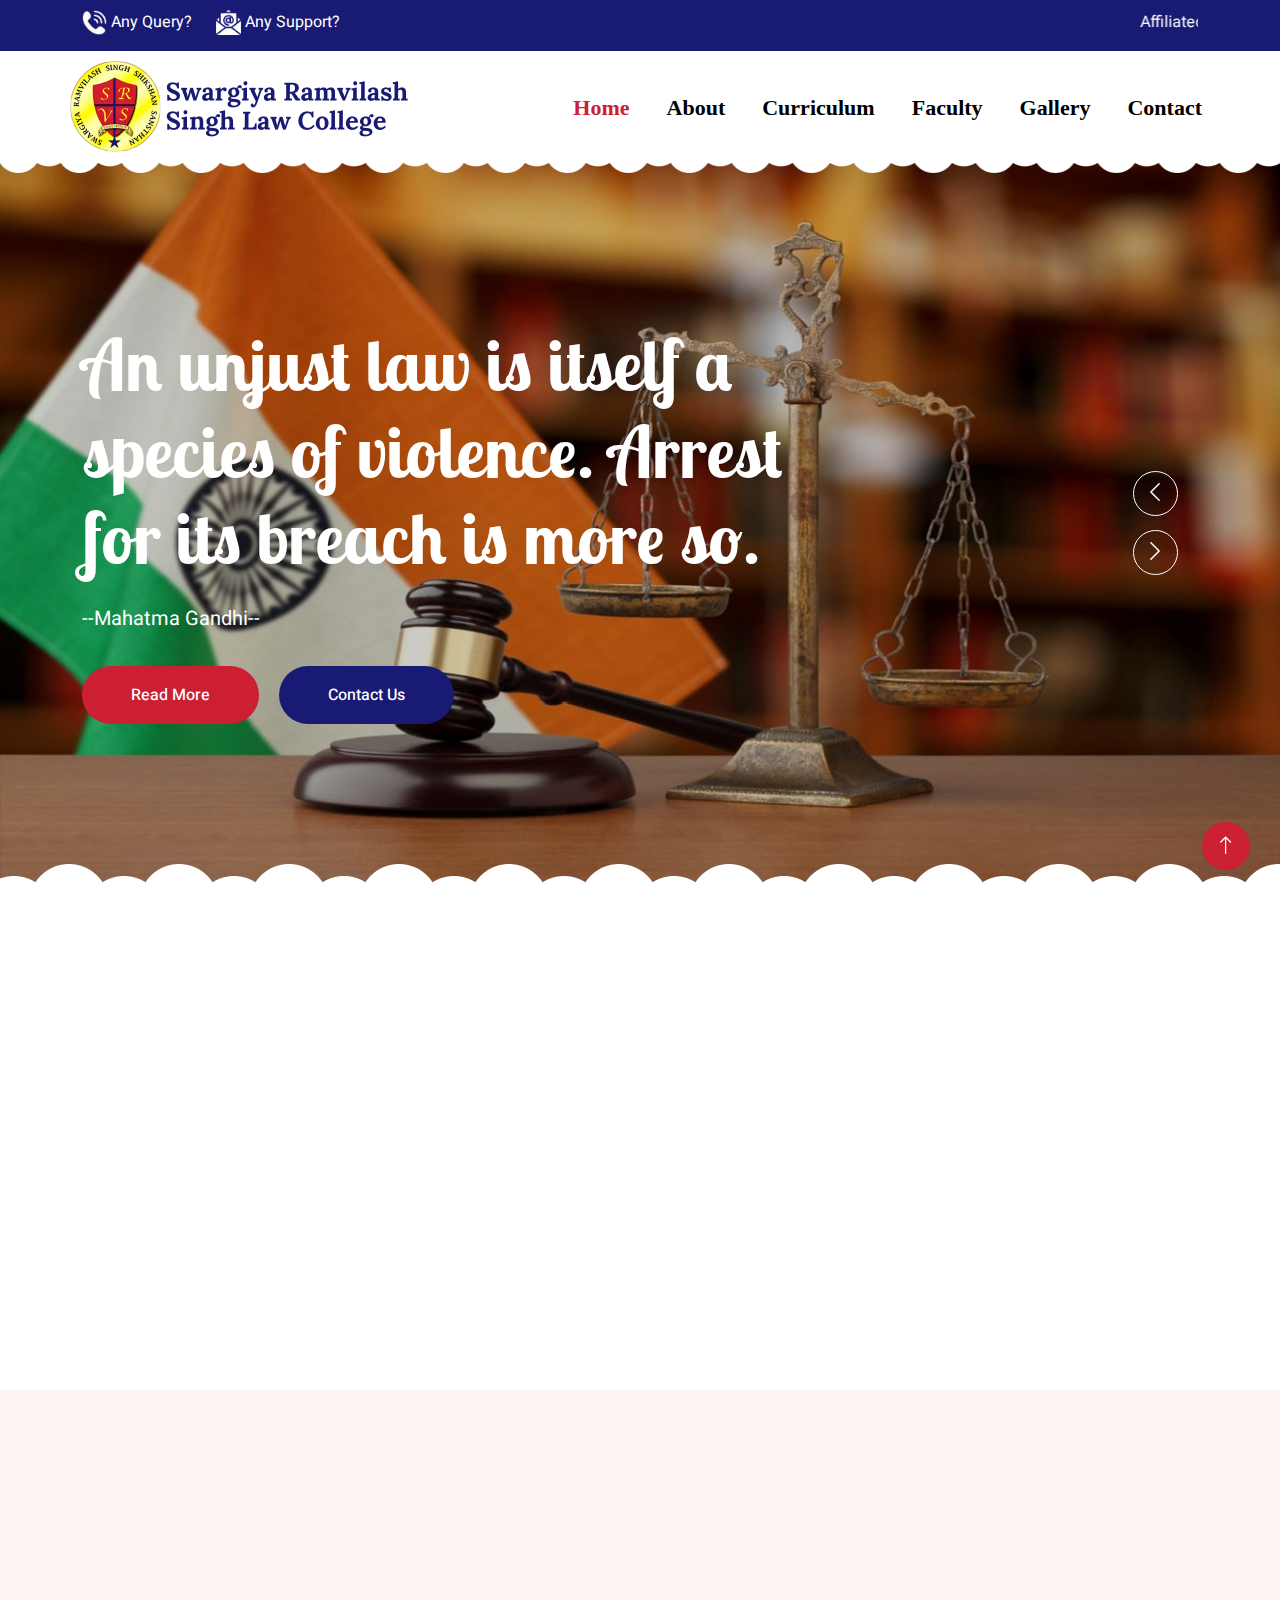
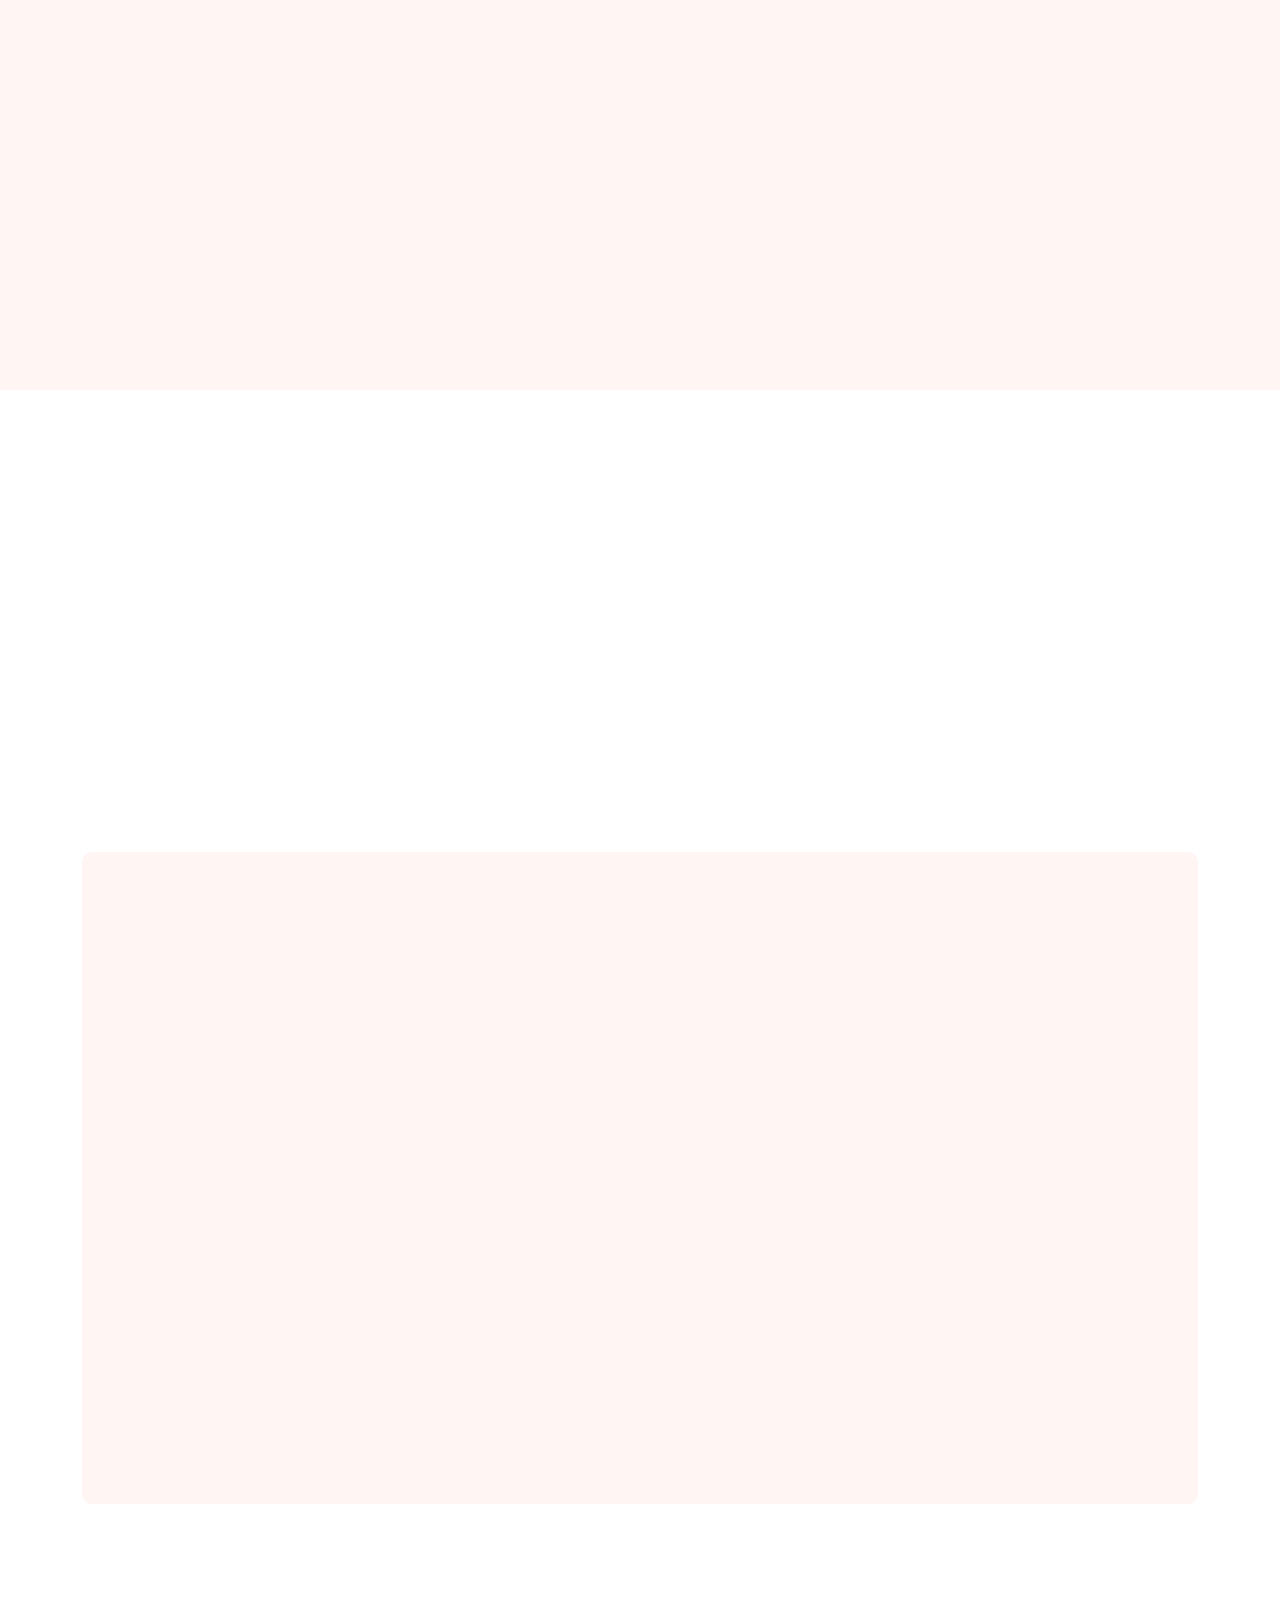
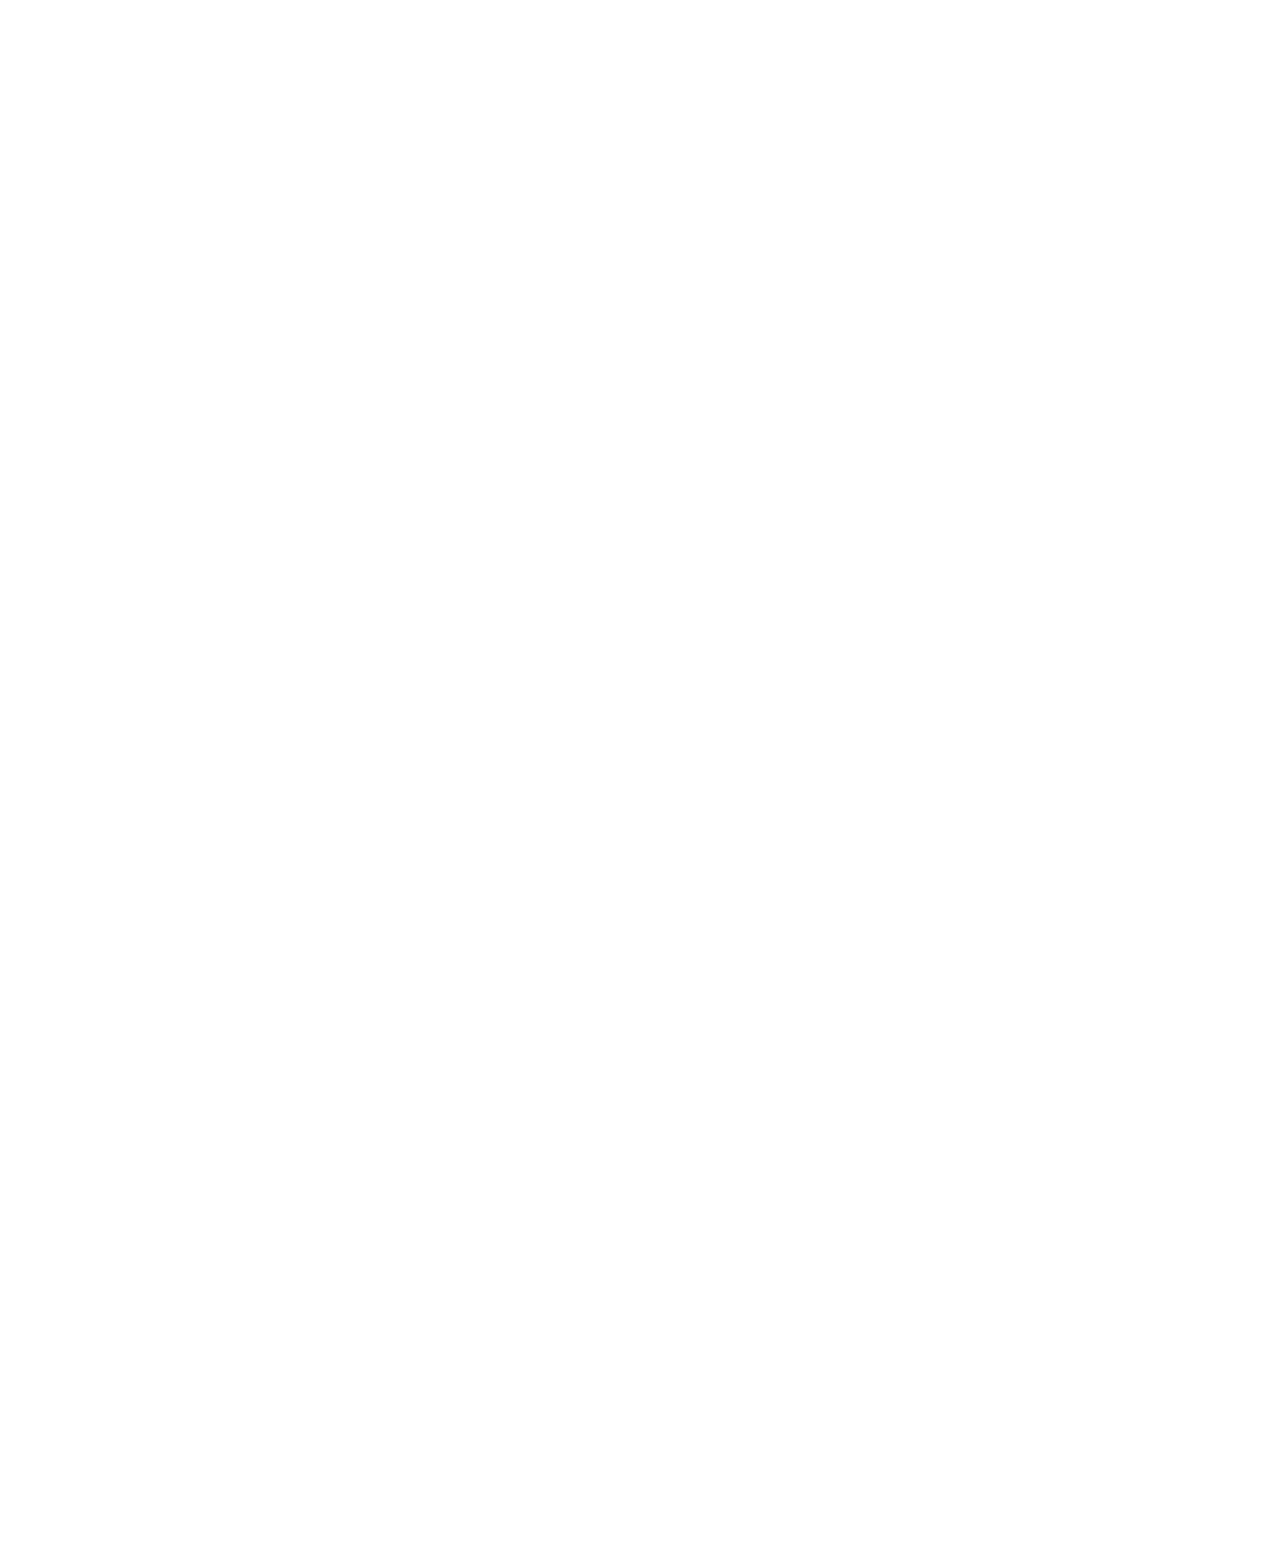
<file: index.html>
<!DOCTYPE html>
<html lang="en">

<head>
    <meta charset="utf-8">
    <title>Welcome to SRVS Law College</title>
    <meta content="width=device-width, initial-scale=1.0" name="viewport">

    <!-- Favicon -->
    <link href="img/titlelogo.png" rel="icon">

    <!-- Google Web Fonts -->
    <link rel="preconnect" href="https://fonts.googleapis.com">
    <link rel="preconnect" href="https://fonts.gstatic.com" crossorigin>
    <link href="https://fonts.googleapis.com/css2?family=Heebo:wght@400;500;600&family=Inter:wght@600&family=Lobster+Two:wght@700&display=swap" rel="stylesheet">
    
    <!-- Icon Font Stylesheet -->
    <link href="https://cdnjs.cloudflare.com/ajax/libs/font-awesome/5.10.0/css/all.min.css" rel="stylesheet">
    <link href="https://cdn.jsdelivr.net/npm/bootstrap-icons@1.4.1/font/bootstrap-icons.css" rel="stylesheet">

    <!-- Libraries Stylesheet -->
    <link href="lib/animate/animate.min.css" rel="stylesheet">
    <link href="lib/owlcarousel/assets/owl.carousel.min.css" rel="stylesheet">

    <!-- Customized Bootstrap Stylesheet -->
    <link href="css/bootstrap.min.css" rel="stylesheet">

<!---cdn for font awesome-->
		<link rel="stylesheet" href="https://cdnjs.cloudflare.com/ajax/libs/font-awesome/6.4.2/css/all.min.css"
        integrity="sha512-z3gLpd7yknf1YoNbCzqRKc4qyor8gaKU1qmn+CShxbuBusANI9QpRohGBreCFkKxLhei6S9CQXFEbbKuqLg0DA=="
        crossorigin="anonymous" referrerpolicy="no-referrer" />
		<link rel="stylesheet" href="https://cdnjs.cloudflare.com/ajax/libs/font-awesome/4.7.0/css/font-awesome.min.css">

    <!-- Template Stylesheet -->
    <link href="css/style.css" rel="stylesheet">
</head>

<body>
    <div class="container-xxl bg-white p-0">
        <!-- Spinner Start -->
        <div id="spinner" class="show bg-white position-fixed translate-middle w-100 vh-100 top-50 start-50 d-flex align-items-center justify-content-center">
            <div class="spinner-border text-primary" style="width: 3rem; height: 3rem;" role="status">
                <span class="sr-only">Loading...</span>
            </div>
        </div>
        <!-- Spinner End -->


        <!--top navbar-->
		<div class='container-fluid'>
			<div class='row TopNav'>
				<div class='col-4'>
					<a href='tel:8765128693'>
						<img src='img/phone.png' style='height:25px;'/>
					<span class='TopNavContent'>Any Query?&ensp;</span></a>
					&ensp;
					<a href='mailto: srvs1245@gmail.com'>
						<img src='img/email.png' style='height:25px;'/>
						<span class='TopNavContent'>
						Any Support?&ensp;</span></a>
				</div>
				<div class='col-8'>
				<marquee>
				Affiliated to Mahatma Gandhi Kashi Vidhyapith
				</marquee>
				</div>
			</div>
		</div>
		<!--end of top navbar-->
		<!--- header-->
		<div class="container-fluid sticky-top">
			<!--navbar-->
			<div class="row p-0">
				<div class=""  style="padding:0 !important">
					<nav class="navbar navbar-expand-lg navbar-light" style="background:white;">
						<img class='LogoCss'  src="img/logolaw2.png"/>
						
						<!-- Offcanvas toggle button (visible on all screen sizes) -->
						<button class="navbar-toggler" type="button" data-bs-toggle="offcanvas" data-bs-target="#offcanvasExample"
						aria-controls="offcanvasExample">
							<div class="burger" id="burger">
								<div class="line1"></div>
								<div class="line2"></div>
								<div class="line3"></div>
							</div>
						</button>
						
						<!-- Navbar items -->
						<div class="offcanvas offcanvas-start" tabindex="-1" id="offcanvasExample" aria-labelledby="offcanvasExampleLabel">
							<div class=" offcanvas-header" style='border-bottom:1px solid grey;'>
								<img src="img/logolaw2.png" style="width:220px;height:60px;"/>
								<button type="button" class="btn-close text-reset" data-bs-dismiss="offcanvas" aria-label="Close"></button>
							</div>
							<div class="mt-4 offcanvas-body">
							<ul class="navbar-nav">
							<li class="nav-item selectedmenu">
							<a class="nav-link active" aria-current="page" href="index.html">Home</a>
							</li>
							<li class="nav-item">
							<a class="nav-link active" href="About.html">About</a>
							</li>
							<li class="nav-item">
							<a class="nav-link active" href="Curriculum.html">Curriculum</a>
							</li>
							<li class="nav-item">
							<a class="nav-link active" href="Faculty.html">Faculty</a>
							</li>
							<li class="nav-item">
							<a class="nav-link active" href="Gallery.html">Gallery</a>
							</li>
							<li class="nav-item">
							<a class="nav-link active" href="Contact.html">Contact</a>
							</li>
							</ul>
										<div style='border-top:1px solid grey;margin:9px -15px;'></div>
				<a href='tel:8765128693'style='text-decoration:none;color:#191A73;font-size:20px;margin-left:9px;'>
								<i class="fa-solid fa-phone-volume"></i>
								
							<span class='TopNavContent'>Call Us&ensp;</span></a>
							&ensp;
							<a href='mailto: srvs1245@gmail.com' style='text-decoration:none;color:#191A73;font-size:20px;'>
<i class="fa-solid fa-envelope"></i>
								<span class='TopNavContent'>
								Mail Us&ensp;</span></a>
						</div>
						
						</div>
						<!-- Navbar items (visible on larger screens) -->
						<div class='MenuGap'></div>
						<div class="collapse navbar-collapse ms-auto" id="navbarNav">
							<ul class="navbar-nav">
								<li class="nav-item selectedmenu">
									<a class="nav-link" aria-current="page" href="index.html">Home</a>
								</li>
								<li class="nav-item">
									<a class="nav-link active" href="About.html">About</a>
								</li>
								<li class="nav-item">
									<a class="nav-link active" href="Curriculum.html">Curriculum</a>
								</li>
								<li class="nav-item">
									<a class="nav-link active" href="Faculty.html">Faculty</a>
								</li>
								<li class="nav-item">
									<a class="nav-link active" href="Gallery.html">Gallery</a>
								</li>
								<li class="nav-item">
									<a class="nav-link active" href="Contact.html">Contact</a>
								</li>
							</ul>
						</div>
					</nav>
				</div>
			</div>
		</div>
		<!--end of navbar-->


        <!-- Carousel Start -->
        <div class="container-fluid p-0 mb-5">
            <div class="owl-carousel header-carousel position-relative">
                <div class="owl-carousel-item position-relative">
                    <img class="img-fluid" src="img/Carousel1.jpg" alt="">
                    <div class="position-absolute top-0 start-0 w-100 h-100 d-flex align-items-center" style="background: rgba(0, 0, 0, .2);">
                        <div class="container">
                            <div class="row justify-content-start">
                                <div class="col-10 col-lg-8">
                                    <h1 class="display-2 text-white animated slideInDown mb-4">An unjust law is itself a species of violence. Arrest for its breach is more so.</h1>
                                    <p class="fs-5 fw-medium text-white mb-4 pb-2">--Mahatma Gandhi--</p>
                                    <a href="About.html" class="btn btn MainBtn1 rounded-pill py-sm-3 px-sm-5 me-3 animated slideInLeft">Read More</a>
                                    <a href="Contact.html" class="btn btn MainBtn2 rounded-pill py-sm-3 px-sm-5 animated slideInRight">Contact Us</a>
                                </div>
                            </div>
                        </div>
                    </div>
                </div>
				<div class="owl-carousel-item position-relative">
                    <img class="img-fluid" src="img/Carousel4.jpg" alt="">
                    <div class="position-absolute top-0 start-0 w-100 h-100 d-flex align-items-center" style="background: rgba(0, 0, 0, .2);">
                        <div class="container">
                            <div class="row justify-content-start">
                                <div class="col-10 col-lg-8">
                                    <h1 class="display-2 text-white animated slideInDown mb-4">If I find the constitution being misused, I shall be the first to burn it.</h1>
                                    <p class="fs-5 fw-medium text-white mb-4 pb-2">--B. R. Ambedkar--</p>
                                    <a href="About.html" class="btn btn MainBtn1 rounded-pill py-sm-3 px-sm-5 me-3 animated slideInLeft">Read More</a>
                                    <a href="Contact.html" class="btn btn MainBtn2 rounded-pill py-sm-3 px-sm-5 animated slideInRight">Contact Us</a>
                                </div>
                            </div>
                        </div>
                    </div>
                </div>
				<div class="owl-carousel-item position-relative">
                    <img class="img-fluid" src="img/Carousel3.jpg" alt="">
                    <div class="position-absolute top-0 start-0 w-100 h-100 d-flex align-items-center" style="background: rgba(0, 0, 0, .2);">
                        <div class="container">
                            <div class="row justify-content-start">
                                <div class="col-10 col-lg-8">
                                    <h1 class="display-2 text-white animated slideInDown mb-4">The true function of a lawyer is to unite parties driven asunder.</h1>
                                    <p class="fs-5 fw-medium text-white mb-4 pb-2">--Ram Jethmalani--</p>
               <a href="About.html" class="btn btn MainBtn1 rounded-pill py-sm-3 px-sm-5 me-3 animated slideInLeft">Read More</a>
                                    <a href="Contact.html" class="btn btn MainBtn2 rounded-pill py-sm-3 px-sm-5 animated slideInRight">Contact Us</a>
                                </div>
                            </div>
                        </div>
                    </div>
                </div>
                <div class="owl-carousel-item position-relative">
                    <img class="img-fluid" src="img/Carousel2.jpg" alt="">
                    <div class="position-absolute top-0 start-0 w-100 h-100 d-flex align-items-center" style="background: rgba(0, 0, 0, .2);">
                        <div class="container">
                            <div class="row justify-content-start">
                                <div class="col-10 col-lg-8">
                                    <h1 class="display-2 text-white animated slideInDown mb-4">The life of the law has not been logic; it has been experience.</h1>
                                    <p class="fs-5 fw-medium text-white mb-4 pb-2">--Oliver Wendell Holmes Jr.--</p>
               <a href="About.html" class="btn btn MainBtn1 rounded-pill py-sm-3 px-sm-5 me-3 animated slideInLeft">Read More</a>
                                    <a href="Contact.html" class="btn btn MainBtn2 rounded-pill py-sm-3 px-sm-5 animated slideInRight">Contact Us</a>
                                </div>
                            </div>
                        </div>
                    </div>
                </div>
            </div>
        </div>
        <!-- Carousel End -->


        <!-- Facilities Start -->
        <div class="container-xxl">
            <div class="container">
                <div class="text-center mx-auto mb-5 wow fadeInUp" data-wow-delay="0.1s" style="max-width: 600px;">
				
                    <h1 style='color:#191A73;' class="mb-3">
						<span style='color:#CC1F32;' >Our</span> Facilities
						</h1>
                    <p>I measure the progress of a community by the degree of progress which women have achieved</p>
                </div>
                <div class="row g-4">
                    <div class="col-lg-3 col-sm-6 wow fadeInUp" data-wow-delay="0.1s">
                        <div class="facility-item">
                           
                            <div class="facility-text bg-primary">
							<i class="fa-solid fa-2x fa-user-tie"></i>
                                <h3 class="text-primary mb-3">Best Faculty</h3>
                                <p class="mb-0">We have the best and experienced teachers for the students</p>
                            </div>
                        </div>
                    </div>
                    <div class="col-lg-3 col-sm-6 wow fadeInUp" data-wow-delay="0.3s">
                        <div class="facility-item">
                          
                            <div class="facility-text bg-success">
							<i class="fa-solid fa-2x fa-book"></i>
                                <h3 class="text-success mb-3">Library</h3>
                                <p class="mb-0">Available different type of law books in the library for the students </p>
                            </div>
                        </div>
                    </div>
                    <div class="col-lg-3 col-sm-6 wow fadeInUp" data-wow-delay="0.5s">
                        <div class="facility-item">
                            
                            <div class="facility-text bg-warning">
							<i class="fa-solid fa-2x fa-baseball"></i>
                                <h3 class="text-warning mb-3">Sports</h3>
                                <p class="mb-0">There is also the sports' facility for those students who love sports</p>
                            </div>
                        </div>
                    </div>
                    <div class="col-lg-3 col-sm-6 wow fadeInUp" data-wow-delay="0.7s">
                        <div class="facility-item">
                           
                            <div class="facility-text bg-info">
							<i class="fa-solid fa-2x fa-house-signal"></i>
                                <h3 class="text-info mb-3">WiFi</h3>
                                <p class="mb-0"> High-speed internet for legal research and case management</p>
                            </div>
                        </div>
                    </div>
                </div>
            </div>
        </div>
        <!-- Facilities End -->


        <!-- About Start -->
        <div class="container-xxl py-5 bg-light mt-5">
            <div class="container">
                <div class="row g-5 align-items-center">
                    <div class="col-lg-6 wow fadeInUp" data-wow-delay="0.1s">
					<h3 style='color:black;'>-- About Us --</h3>
                          <h1 style='color:#191A73;' class="mb-3">
						<span style='color:#CC1F32;' >Welcome to</span> SRVS Law College</h1>
                        <p>
At Swargiya Ramvilash Singh Law College, we are dedicated to nurturing the legal minds of tomorrow through a blend of academic excellence, practical experience, and a commitment to justice. Our institution has earned a reputation for producing outstanding legal professionals who make a difference in society.</p>
                        <p class="mb-4">Our mission is to provide a transformative legal education that prepares students to meet the challenges of a dynamic legal landscape. We emphasize intellectual rigor, ethical integrity, and the pursuit of justice in all facets of legal practice and scholarship</p>
                        <div class="row g-4 align-items-center">
                         
                            <div class="col-sm-12">
                                <div class="d-flex align-items-center">
                                    <img class="rounded-circle flex-shrink-0" src="img/user.jpg" alt="" style="width: 45px; height: 45px;">
                                    <div class="ms-3">
                                        <h6 class="text-primary mb-1">Principal_Name</h6>
                                        <small>Principal</small>
                                    </div>
                                </div>
                            </div>
                        </div>
                    </div>
                    <div class="col-lg-6 about-img wow fadeInUp" data-wow-delay="0.5s">
                        <div class="row">
                            <div class="col-12 text-center">
                                <img class="img-fluid w-75 rounded-circle bg-light p-3" src="img/About1.png" alt="">
                            </div>
                            <div class="col-6 text-start" style="margin-top: -150px;">
                                <img class="img-fluid w-100 rounded-circle bg-light p-3" src="img/About3.jpg" alt="">
                            </div>
                            <div class="col-6 text-end" style="margin-top: -150px;">
                                <img class="img-fluid w-100 rounded-circle bg-light p-3" src="img/About2.png" alt="">
                            </div>
                        </div>
                    </div>
                </div>
            </div>
        </div>
        <!-- About End -->


        <!-- Indian Constitution Start -->
        <div class="discount wow zoomIn" data-wow-delay="0.1s">
            <div class="container">
            <div class="row">
                <div class="section-header">
				
				  <h1 style='color:#191A73;' class="mb-3">
						<span style='color:#CC1F32;' >Indian </span>   Constitution 
							</h1>
                    
                </div>
                <div class="container discount-text">
				<p>WE, THE PEOPLE OF INDIA, having solemnly
resolved to constitute India into a 1
[SOVEREIGN
SOCIALIST SECULAR DEMOCRATIC REPUBLIC] and
to secure to all its citizens:
JUSTICE, social, economic and political;
LIBERTY of thought, expression, belief, faith and
worship;
EQUALITY of status and of opportunity;
and to promote among them all
FRATERNITY assuring the dignity of the individual
and the 2
[unity and integrity of the Nation];
IN OUR CONSTITUENT ASSEMBLY this twentysixth day of November, 1949, do HEREBY ADOPT,
ENACT AND GIVE TO OURSELVES THIS
CONSTITUTION.
</p>
                   <a target='_blank' href='https://www.indiacode.nic.in/bitstream/123456789/19151/1/constitution_of_india.pdf' class="btn btn MainBtn1 rounded-pill py-3 px-5">Read More</a>
                </div>
            </div>
            </div>
        </div>
        <!-- Indian Constitution End -->

<!---Principal Message start--->
   <div class="container-xxl py-5">
            <div class="container">
                <div class="bg-light rounded">
                    <div class="row mt-3 g-0">
                        <div class="col-lg-6 wow fadeIn" data-wow-delay="0.1s" style="min-height: 400px;">
                            <div class="position-relative h-100">
                                <img class="position-absolute w-100 h-100 rounded" src="img/consti.jpg">
                            </div>
                        </div>
                        <div class="col-lg-6 wow fadeIn" data-wow-delay="0.5s">
                            <div class=" d-flex flex-column justify-content-center PrincipalMsg">
                            <h1 style='color:#191A73;' class="">
						<span style='color:#CC1F32;' >Principal </span>   Message 
							</h1>
                                <p class="mb-4 mt-3">
								Dear Students and Members of SRVS Law College Community,</p>
<p>
Welcome to SRVS Law College, where we believe in nurturing not just legal professionals, but leaders who will shape the future of our society through their commitment to justice, integrity, and excellence.</p>
<p>
As the Principal of this esteemed institution, it is my privilege to lead a dedicated team of faculty and staff who are committed to providing you with a transformative legal education experience. Our mission is to equip you with the knowledge, skills, and ethical foundation necessary to thrive in the complex and ever-evolving field of law.</p>
<p>
At SRVS Law College, we emphasize not only academic rigor but also the practical application of legal principles. Through our state-of-the-art facilities, including our extensive law library, modern classrooms, and mock courtroom experiences, you will have the opportunity to engage deeply with the law and develop critical thinking and advocacy skills.
                                </p>
               
                            </div>
                        </div>
                    </div>
                </div>
            </div>
        </div>
<!---Principal Message end--->

        <!-- Team Start -->
        <div class="container-xxl">
            <div class="container">
                <div class="text-center mx-auto mb-5 wow fadeInUp" data-wow-delay="0.1s" style="max-width: 600px;">
                     <h1 style='color:#191A73;' class="">
						<span style='color:#CC1F32;' >Skilled </span>   Teachers 
							</h1>
                    <p>Law and order are the medicine of the body politic and when the body politic gets sick, medicine must be administered</p>
                </div>
                <div class="row g-4">
                    <div class="col-lg-4 col-md-6 wow fadeInUp" data-wow-delay="0.1s">
                        <div class="team-item position-relative">
                           <img class="img-fluid rounded-circle w-75" src="img/Team1.png" alt="" style='height:400px;width:400px;'>
                            <div class="team-text">
                                <h3>Teacher (i)</h3>
                                <p>Law Teacher</p>
                                <div class="d-flex align-items-center">
                                </div>
                            </div>
                        </div>
                    </div>
                    <div class="col-lg-4 col-md-6 wow fadeInUp" data-wow-delay="0.3s">
                        <div class="team-item position-relative">
                            <img class="img-fluid rounded-circle w-75" src="img/Team2.png" alt="" style='height:400px;width:400px;'>
                            <div class="team-text">
                                <h3>Teacher (ii)</h3>
                                <p>Law Teacher</p>
                                <div class="d-flex align-items-center">
                     
                                </div>
                            </div>
                        </div>
                    </div>
                    <div class="col-lg-4 col-md-6 wow fadeInUp" data-wow-delay="0.5s">
                        <div class="team-item position-relative">
                            <img class="img-fluid rounded-circle w-75" src="img/Team3.png" alt="" style='height:400px;width:400px;'>
                            <div class="team-text">
                                <h3>
								Teacher (iii)
								</h3>
                                <p>Law Teacher</p>
                                <div class="d-flex align-items-center">
              
                                </div>
                            </div>
                        </div>
                    </div>
                </div>
            </div>
        </div>
        <!-- Team End -->


        <!-- Testimonial Start -->
        <div class="container-xxl py-5">
            <div class="container">
                <div class="text-center mx-auto mb-5 wow fadeInUp" data-wow-delay="0.1s" style="max-width: 600px;">
                  <h1 style='color:#191A73;' class="">
						<span style='color:#CC1F32;' >Our </span>   Students Say! 
							</h1>
                    <p>We must stand on our own feet and fight as best as we can for our rights. So carry on your agitation and organize your forces. </p>
                </div>
                <div class="owl-carousel testimonial-carousel wow fadeInUp" data-wow-delay="0.1s">
                    <div class="testimonial-item bg-light rounded p-5">
                        <p class="fs-5">Choosing SRVS Law College was one of the best decisions I've made. The faculty is incredibly knowledgeable and always willing to help. Thank to the college!</p>
                        <div class="d-flex align-items-center bg-white me-n5" style="border-radius: 50px 0 0 50px;">
                            <img class="img-fluid flex-shrink-0 rounded-circle" src="img/testimonial1.png" style="width: 90px; height: 90px;">
                            <div class="ps-3">
                                <h3 class="mb-1" style='color:#191A73;'>Review (i)</h3>
                                <span>Student</span>
                            </div>
                            <i class="fa fa-quote-right fa-3x ms-auto d-none d-sm-flex" style='color:#CC1F32;'></i>
                        </div>
                    </div>
                    <div class="testimonial-item bg-light rounded p-5">
                        <p class="fs-5">The resources and support available at SRVS Law College are exceptional. The law library is extensive. They guide us very well by which I could understant law easilly.</p>
                        <div class="d-flex align-items-center bg-white me-n5" style="border-radius: 50px 0 0 50px;">
                            <img class="img-fluid flex-shrink-0 rounded-circle" src="img/testimonial2.png" style="width: 90px; height: 90px;">
                            <div class="ps-3">
                                <h3 class="mb-1" style='color:#191A73;'>Review (ii)</h3>
                                <span>Student</span>
                            </div>
                            <i class="fa fa-quote-right fa-3x ms-auto d-none d-sm-flex" style='color:#CC1F32;'></i>
                        </div>
                    </div>
                    <div class="testimonial-item bg-light rounded p-5">
                        <p class="fs-5">The practical training at SRVS Law College is unparalleled. The mock trial rooms and moot court competitions have given me confidence.</p>
                        <div class="d-flex align-items-center bg-white me-n5" style="border-radius: 50px 0 0 50px;">
                            <img class="img-fluid flex-shrink-0 rounded-circle" src="img/testimonial3.png" style="width: 90px; height: 90px;">
                            <div class="ps-3">
                                <h3 class="mb-1" style='color:#191A73;'>Review (iii)</h3>
                                <span>Student</span>
                            </div>
                            <i class="fa fa-quote-right fa-3x ms-auto d-none d-sm-flex" style='color:#CC1F32;'></i>
                        </div>
                    </div>
                </div>
            </div>
        </div>
        <!-- Testimonial End -->


        <!-- Footer Start -->
        <div class="container-fluid text-white-50 footer mt-3 wow fadeIn" style='background:#1f2c69;' data-wow-delay="0.1s">
                <div class="row">
				 <div class="col-lg-4 col-md-6">
				 <a href='index.html'>
                        <img class='LogoCss mb-4' src='img/logolaw3.png'/>
				 </a>
						<br>
						<i class="fa fa-map-marker-alt me-3 text-light"></i><span class='text-light'>Address</span>
                        <p class='mt-2'>Swargiya Ramvilash Singh, Vidhi Mahavidyalaya, Vijaypurva, Sikenderpur, Chakia, Uttar Pradesh 232103</p>
                    </div>
                    
                    <div class="col-lg-2 col-md-6">
                        <h3 class="text-white mb-4 mt-3">Quick Links</h3>
						 <a class="btn btn-link text-white-50" href="index.html">Home</a>
                        <a class="btn btn-link text-white-50" href="About.html">About Us</a>
                       
                        <a class="btn btn-link text-white-50" href="Curriculum.html">Curriculum</a>
                        <a class="btn btn-link text-white-50" href="Faculty.html">Faculty</a>
                        <a class="btn btn-link text-white-50" href="Gallery.html">Gallery</a>
						 <a class="btn btn-link text-white-50" href="Contact.html">Contact Us</a>
                    </div>
					<div class="col-lg-3 col-md-6">
                        <h3 class="text-white mb-4 mt-3">Get In Touch</h3>
                        <a class='ContentLink' href='tel:+91 8765128693'>
                        <p class="mb-2"><i class="fa fa-phone-alt me-3"></i>+91 8765128693</p>
						</a>
						 <a class='ContentLink' href='tel:+91 8765128694 '>
                        <p class="mb-2"><i class="fa fa-phone-alt me-3"></i>+91 8765128694 </p>
						</a>
						 <a class='ContentLink' href='mailto:srvs1245@gmail.com'>
                        <p class="mb-2"><i class="fa fa-envelope me-3"></i>srvs1245@gmail.com</p>
						</a>
                        <!---	<div class="d-flex pt-2">
                            <a class="btn btn-outline-light btn-social" href=""><i class="fab fa-twitter"></i></a>
                            <a class="btn btn-outline-light btn-social" href="https://www.facebook.com/srvsbed.sikanderpur/"><i class="fab fa-facebook-f"></i></a>
                            <a class="btn btn-outline-light btn-social" href=""><i class="fab fa-youtube"></i></a>
                            <a class="btn btn-outline-light btn-social" href=""><i class="fab fa-linkedin-in"></i></a>
                        </div>-->
                    </div>
                    <div class="col-lg-3 col-md-6">
                        <h3 class="text-white mb-4 mt-3">Photo Gallery</h3>
                        <div class="row g-2 pt-2">
                            <div class="col-4">
                                <img class="img-fluid rounded bg-light p-1" src="img/footimg1.jpg" alt="">
                            </div>
                            <div class="col-4">
                                <img class="img-fluid rounded bg-light p-1" src="img/footimg2.jpg" alt="">
                            </div>
                            <div class="col-4">
                                <img class="img-fluid rounded bg-light p-1" src="img/footimg3.jpg" alt="">
                            </div>
                            <div class="col-4">
                                <img class="img-fluid rounded bg-light p-1" src="img/footimg4.jpg" alt="">
                            </div>
                            <div class="col-4">
                                <img class="img-fluid rounded bg-light p-1" src="img/footimg5.jpg" alt="">
                            </div>
                            <div class="col-4">
                                <img class="img-fluid rounded bg-light p-1" src="img/footimg6.jpg" alt="">
                            </div>
                        </div>
                    </div>
                   
                </div><hr>
            <div class="container-fluid">
                <div class="copyright">
                    <div class="row">
                        <div class="col-md-6 text-center text-md-start mb-3 mb-md-0">
                            &copy; <a class="border-bottom" href="index.html">SRVS Law College</a>, All Right Reserved. 
					
							
                        </div>
                        <div class="col-md-6 text-center text-md-end">
                            <div class="footer-menu">
            Designed By <a class="border-bottom" href="https://techomind.com" target='_blank'>Techomind</a>
                            
                            </div>
                        </div>
                    </div>
                </div>
            </div>
        </div>
        <!-- Footer End -->


        <!-- Back to Top -->
        <a href="#" class="btn btn-lg  btn-lg-square back-to-top"><i class="bi bi-arrow-up"></i></a>
    </div>

    <!-- JavaScript Libraries -->
    <script src="https://code.jquery.com/jquery-3.4.1.min.js"></script>
    <script src="https://cdn.jsdelivr.net/npm/bootstrap@5.0.0/dist/js/bootstrap.bundle.min.js"></script>
    <script src="lib/wow/wow.min.js"></script>
    <script src="lib/easing/easing.min.js"></script>
    <script src="lib/waypoints/waypoints.min.js"></script>
    <script src="lib/owlcarousel/owl.carousel.min.js"></script>

    <!-- Template Javascript -->
    <script src="js/main.js"></script>
</body>

</html>
</file>
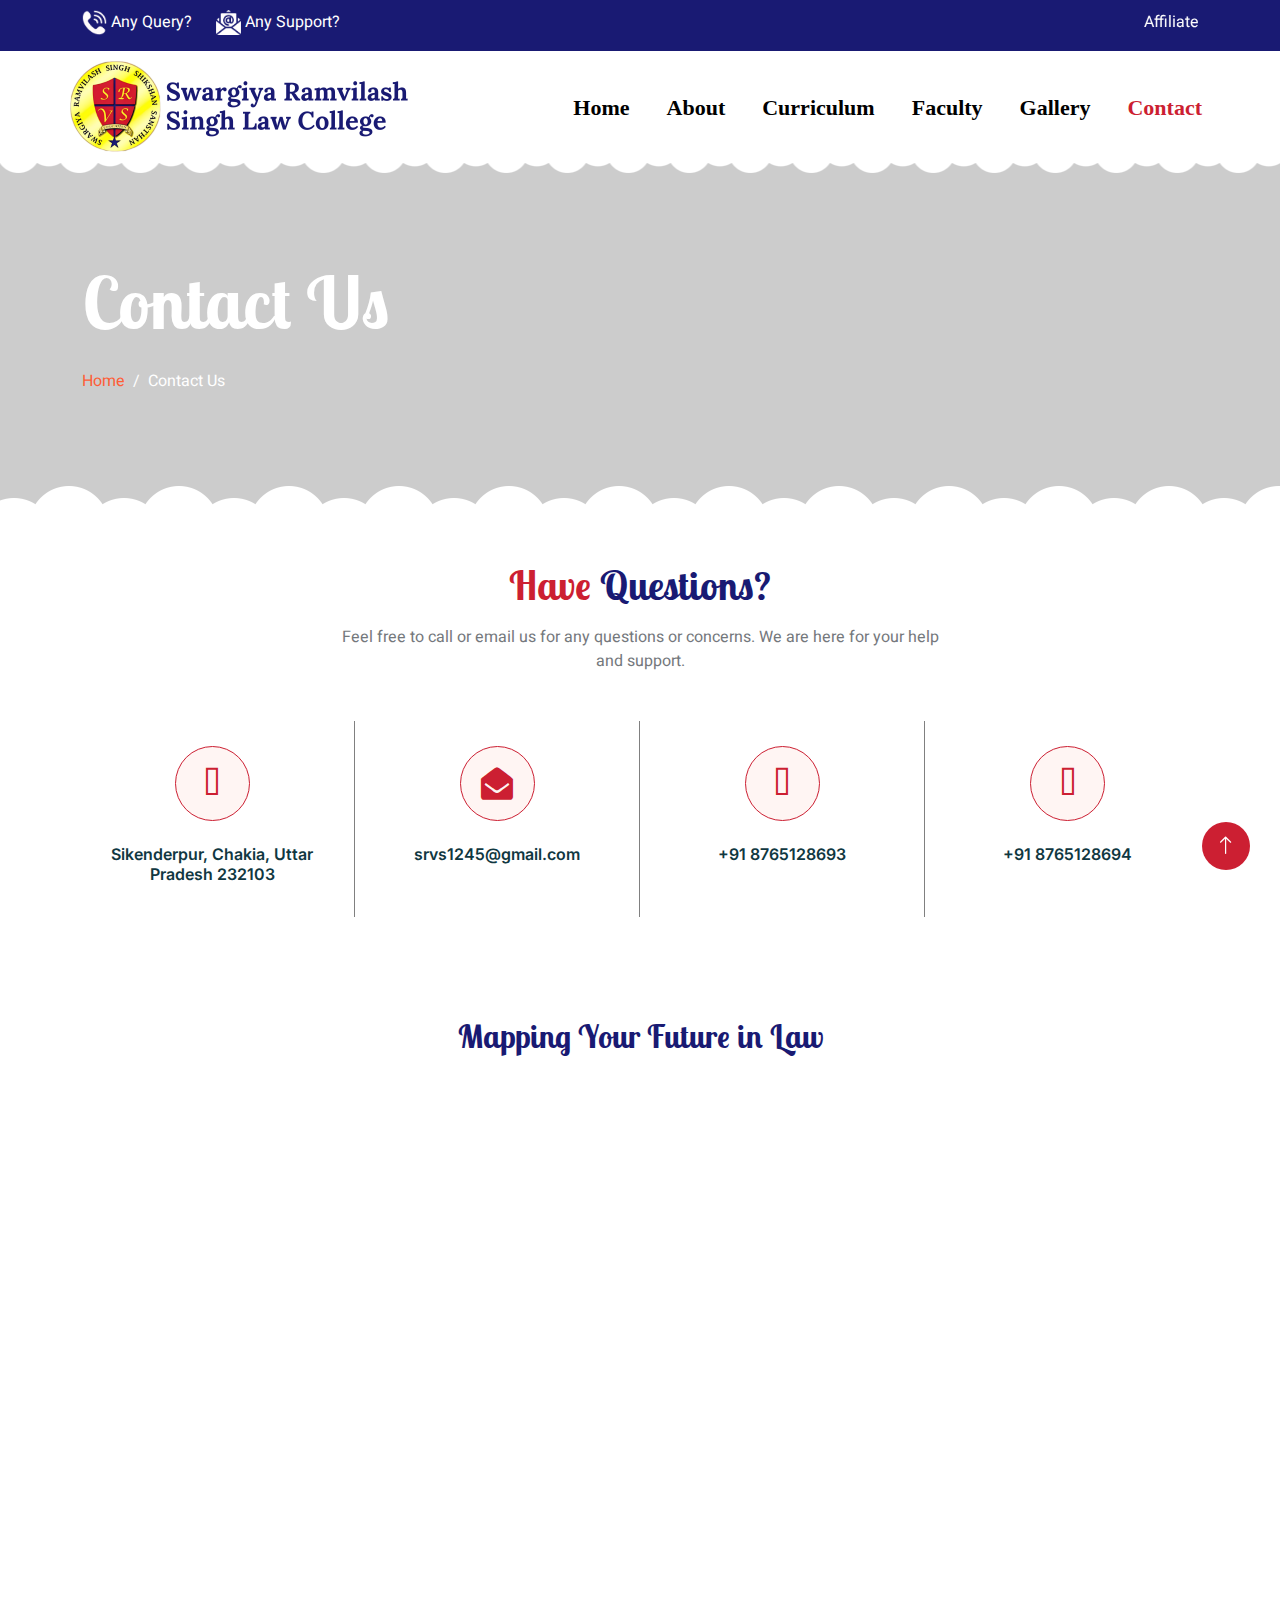
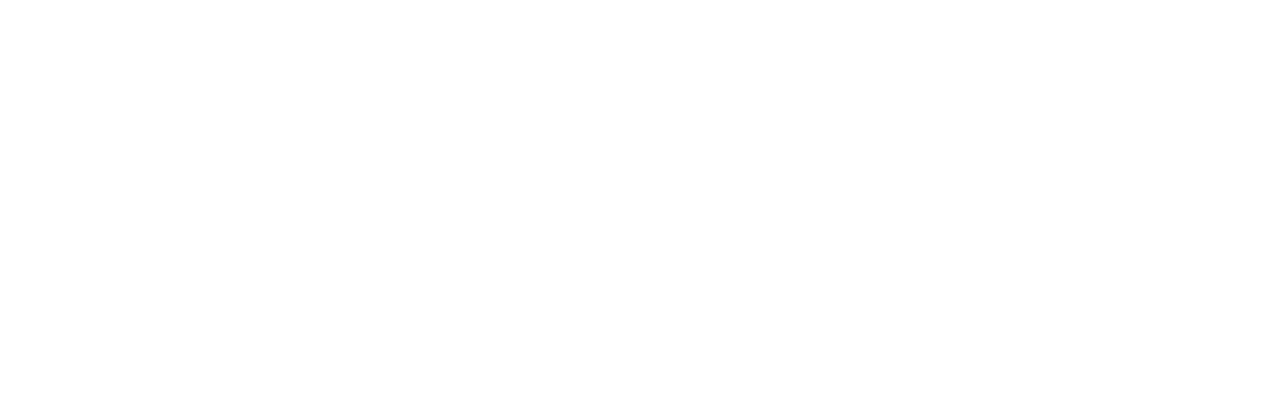
<file: Contact.html>
<!DOCTYPE html>
<html lang="en">
	
	<head>
		<meta charset="utf-8">
		<title>Contact SRVS Law College</title>
		<meta content="width=device-width, initial-scale=1.0" name="viewport">
		
		<!-- Favicon -->
		<link href="img/titlelogo.png" rel="icon">
		
		<!-- Google Web Fonts -->
		<link rel="preconnect" href="https://fonts.googleapis.com">
		<link rel="preconnect" href="https://fonts.gstatic.com" crossorigin>
		<link href="https://fonts.googleapis.com/css2?family=Heebo:wght@400;500;600&family=Inter:wght@600&family=Lobster+Two:wght@700&display=swap" rel="stylesheet">
		
		<!-- Icon Font Stylesheet -->
		<link href="https://cdnjs.cloudflare.com/ajax/libs/font-awesome/5.10.0/css/all.min.css" rel="stylesheet">
		<link href="https://cdn.jsdelivr.net/npm/bootstrap-icons@1.4.1/font/bootstrap-icons.css" rel="stylesheet">
		
		<!-- Libraries Stylesheet -->
		<link href="lib/animate/animate.min.css" rel="stylesheet">
		<link href="lib/owlcarousel/assets/owl.carousel.min.css" rel="stylesheet">
		
		<!-- Customized Bootstrap Stylesheet -->
		<link href="css/bootstrap.min.css" rel="stylesheet">
		
		<!---cdn for font awesome-->
		<link rel="stylesheet" href="https://cdnjs.cloudflare.com/ajax/libs/font-awesome/6.4.2/css/all.min.css"
        integrity="sha512-z3gLpd7yknf1YoNbCzqRKc4qyor8gaKU1qmn+CShxbuBusANI9QpRohGBreCFkKxLhei6S9CQXFEbbKuqLg0DA=="
        crossorigin="anonymous" referrerpolicy="no-referrer" />
		<link rel="stylesheet" href="https://cdnjs.cloudflare.com/ajax/libs/font-awesome/4.7.0/css/font-awesome.min.css">
		
		<!-- Template Stylesheet -->
		<link href="css/style.css" rel="stylesheet">
	</head>
	
	<body>
		<div class="container-xxl bg-white p-0">
			<!-- Spinner Start -->
			<div id="spinner" class="show bg-white position-fixed translate-middle w-100 vh-100 top-50 start-50 d-flex align-items-center justify-content-center">
				<div class="spinner-border text-primary" style="width: 3rem; height: 3rem;" role="status">
					<span class="sr-only">Loading...</span>
				</div>
			</div>
			<!-- Spinner End -->
			
			
			<!--top navbar-->
			<div class='container-fluid'>
				<div class='row TopNav'>
					<div class='col-4'>
						<a href='tel:8765128693'>
							<img src='img/phone.png' style='height:25px;'/>
						<span class='TopNavContent'>Any Query?&ensp;</span></a>
						&ensp;
						<a href='mailto: srvs1245@gmail.com'>
							<img src='img/email.png' style='height:25px;'/>
							<span class='TopNavContent'>
							Any Support?&ensp;</span></a>
					</div>
					<div class='col-8'>
						<marquee>
							Affiliated to Mahatma Gandhi Kashi Vidhyapith
						</marquee>
					</div>
				</div>
			</div>
			<!--end of top navbar-->
			<!--- header-->
			<div class="container-fluid sticky-top">
				<!--navbar-->
				<div class="row p-0">
					<div class=""  style="padding:0 !important">
						<nav class="navbar navbar-expand-lg navbar-light" style="background:white;">
						<a href='index.html'>
						<img class='LogoCss'  src="img/logolaw2.png"/></a>
							
							<!-- Offcanvas toggle button (visible on all screen sizes) -->
							<button class="navbar-toggler" type="button" data-bs-toggle="offcanvas" data-bs-target="#offcanvasExample"
							aria-controls="offcanvasExample">
								<div class="burger" id="burger">
									<div class="line1"></div>
									<div class="line2"></div>
									<div class="line3"></div>
								</div>
							</button>
							
							<!-- Navbar items -->
							<div class="offcanvas offcanvas-start" tabindex="-1" id="offcanvasExample" aria-labelledby="offcanvasExampleLabel">
								<div class=" offcanvas-header" style='border-bottom:1px solid grey;'>
								<a href='index.html'>
									<img src="img/logolaw2.png" style="width:220px;height:60px;"/>
								</a>
									<button type="button" class="btn-close text-reset" data-bs-dismiss="offcanvas" aria-label="Close"></button>
								</div>
								<div class='mt-4 offcanvas-body'>
									<ul class="navbar-nav">
										<li class="nav-item">
											<a class="nav-link active" aria-current="page" href="index.html">Home</a>
										</li>
										<li class="nav-item">
											<a class="nav-link active" href="About.html">About</a>
										</li>
										<li class="nav-item">
											<a class="nav-link active" href="Curriculum.html">Curriculum</a>
										</li>
										<li class="nav-item">
											<a class="nav-link active" href="Faculty.html">Faculty</a>
										</li>
										<li class="nav-item">
											<a class="nav-link active" href="Gallery.html">Gallery</a>
										</li>
										<li class="nav-item selectedmenu">
											<a class="nav-link active" href="Contact.html">Contact</a>
										</li>
										</ul>		
									<div style='border-top:1px solid grey;margin:9px -15px;'></div>
<a href='tel:8765128693'style='text-decoration:none;color:#191A73;font-size:20px;margin-left:9px;'>
										<i class="fa-solid fa-phone-volume"></i>
										
									<span class='TopNavContent'>Call Us&ensp;</span></a>
									&ensp;
									<a href='mailto: srvs1245@gmail.com' style='text-decoration:none;color:#191A73;font-size:20px;'>
										<i class="fa-solid fa-envelope"></i>
										<span class='TopNavContent'>
										Mail Us&ensp;</span></a>
								</div>
								
							</div>
							<!-- Navbar items (visible on larger screens) -->
							<div class='MenuGap'></div>
							<div class="collapse navbar-collapse ms-auto" id="navbarNav">
								<ul class="navbar-nav">
									<li class="nav-item">
										<a class="nav-link" aria-current="page" href="index.html">Home</a>
									</li>
									<li class="nav-item">
										<a class="nav-link active" href="About.html">About</a>
									</li>
									<li class="nav-item">
										<a class="nav-link active" href="Curriculum.html">Curriculum</a>
									</li>
									<li class="nav-item">
										<a class="nav-link active" href="Faculty.html">Faculty</a>
									</li>
									<li class="nav-item">
										<a class="nav-link active" href="Gallery.html">Gallery</a>
									</li>
									<li class="nav-item selectedmenu">
										<a class="nav-link active" href="Contact.html">Contact</a>
									</li>
								</ul>
							</div>
						</nav>
					</div>
				</div>
			</div>
			<!--end of navbar-->
			
			
			<!-- Page Header End -->
			<div class="container-xxl py-5 page-header position-relative mb-5">
				<div class="container py-5">
					<h1 class="display-2 text-white animated slideInDown mb-4">Contact Us</h1>
					<nav aria-label="breadcrumb animated slideInDown">
						<ol class="breadcrumb">
							<li class="breadcrumb-item"><a href="index.html">Home</a></li>
							<li class="breadcrumb-item text-white active" aria-current="page">Contact Us</li>
						</ol>
					</nav>
				</div>
			</div>
			<!-- Page Header End -->
			
			
			<!-- Contact Start -->
			<div class="container-xxl py-2">
				<div class="container">
					<div class="text-center mx-auto mb-5 wow fadeInUp" data-wow-delay="0.1s" style="max-width: 600px;">
						<h1 style='color:#191A73;' class="mb-3">
						<span style='color:#CC1F32;' >Have</span> Questions?</h1>
						<p> Feel free to call or email us for any questions or concerns. We are here for your help and support.</p>
					</div>
					<div class="row g-4 mb-5">
						<div class="col-md-6 col-lg-3 text-center wow fadeInUp ContactBox" data-wow-delay="0.1s">
							<div class="bg-light rounded-circle d-inline-flex align-items-center justify-content-center mb-4" style="width: 75px; height: 75px;border:1px solid #CC1F32;">
								<i class="fa fa-map-marker-alt fa-2x text-primary"></i>
							</div>
							<h6>Sikenderpur, Chakia, Uttar Pradesh 232103</h6>
						</div>
						<div class="col-md-6 col-lg-3 text-center wow fadeInUp ContactBox DisappearBox" data-wow-delay="0.3s">
							<div class="bg-light rounded-circle d-inline-flex align-items-center justify-content-center mb-4" style="width: 75px; height: 75px;border:1px solid #CC1F32;">
								<i class="fa fa-envelope-open fa-2x text-primary"></i>
							</div>
							<a href='mailto:srvs1245@gmail.com'>
							<h6>srvs1245@gmail.com</h6>
						</a>
						</div>
						<div class="col-md-6 col-lg-3 text-center wow fadeInUp ContactBox" data-wow-delay="0.5s">
							<div class="bg-light rounded-circle d-inline-flex align-items-center justify-content-center mb-4" style="width: 75px; height: 75px;border:1px solid #CC1F32;">
								<i class="fa fa-phone-alt fa-2x text-primary"></i>
							</div>
							<a href='tel:+91 8765128693'><h6>+91 8765128693
							</h6></a>
						</div>
						<div style='border:none;' class="col-md-6 col-lg-3 text-center wow fadeInUp ContactBox DisappearBox" data-wow-delay="0.5s">
							<div class="bg-light rounded-circle d-inline-flex align-items-center justify-content-center mb-4" style="width: 75px; height: 75px;border:1px solid #CC1F32;">
								<i class="fa fa-phone-alt fa-2x text-primary"></i>
							</div>
							<a href='tel:+91 8765128694'><h6>
								+91 8765128694
							</h6></a>
						</div>
					</div>
					<!--map-->
					<div class="rounded my-2">
						<div class="row g-0" style='margin-top:70px;'>
							<div class='col-sm-12 MapBackImg'>
								<h2 style='text-align:center;color:#191A73;margin-top:30px;'>Mapping Your Future in Law</h2>
								</div>
							</div>
						<div class="row g-0" style='margin-top:-200px;'>
					
							<div class="col-lg-1 col-md-1"></div>
							<div class="col-lg-10 col-md-10 wow fadeIn" data-wow-delay="0.5s" style="min-height: 400px;">
								<div class="position-relative h-100">
									<iframe class="position-relative rounded w-100 h-100"
									src="https://www.google.com/maps/embed?pb=!1m18!1m12!1m3!1d3613.481147990821!2d83.19566387414947!3d25.085569136215337!2m3!1f0!2f0!3f0!3m2!1i1024!2i768!4f13.1!3m3!1m2!1s0x398e40fcc83caa85%3A0xfbc6a4ce11f3615d!2sSRVS%20LAW%20COLLEGE!5e0!3m2!1sen!2sin!4v1718351917861!5m2!1sen!2sin"
									frameborder="0" style="min-height: 400px; border:0;" allowfullscreen="" aria-hidden="false"
									tabindex="0"></iframe>

								</div>
							</div>
							<div class="col-lg-1 col-md-1"></div>
						</div>
					</div>
					<!--end map-->
				</div>
			</div>
			<!-- Contact End -->
			
			<!-- Footer Start -->
			<div class="container-fluid text-white-50 footer mt-5 wow fadeIn" style='background:#1f2c69;' data-wow-delay="0.1s">
                <div class="row">
					<div class="col-lg-4 col-md-6">
                        <a href='index.html'><img class='LogoCss mb-4' src='img/logolaw3.png'/></a>
						<br>
						<i class="fa fa-map-marker-alt me-3 text-light"></i><span class='text-light'>Address</span>
                        <p class='mt-2'>Swargiya Ramvilash Singh, Vidhi Mahavidyalaya, Vijaypurva, Sikenderpur, Chakia, Uttar Pradesh 232103</p>
					</div>
                    
                    <div class="col-lg-2 col-md-6">
                        <h3 class="text-white mb-4 mt-3">Quick Links</h3>
						<a class="btn btn-link text-white-50" href="index.html">Home</a>
                        <a class="btn btn-link text-white-50" href="About.html">About Us</a>
						
                        <a class="btn btn-link text-white-50" href="Curriculum.html">Curriculum</a>
                        <a class="btn btn-link text-white-50" href="Faculty.html">Faculty</a>
                        <a class="btn btn-link text-white-50" href="Gallery.html">Gallery</a>
						<a class="btn btn-link text-white-50" href="Contact.html">Contact Us</a>
					</div>
					<div class="col-lg-3 col-md-6">
                        <h3 class="text-white mb-4 mt-3">Get In Touch</h3>
                        <a class='ContentLink' href='tel:+91 8765128693'>
							<p class="mb-2"><i class="fa fa-phone-alt me-3"></i>+91 8765128693</p>
						</a>
						<a class='ContentLink' href='tel:+91 8765128694 '>
							<p class="mb-2"><i class="fa fa-phone-alt me-3"></i>+91 8765128694 </p>
						</a>
						<a class='ContentLink' href='mailto:srvs1245@gmail.com'>
							<p class="mb-2"><i class="fa fa-envelope me-3"></i>srvs1245@gmail.com</p>
						</a>
                        <!---	<div class="d-flex pt-2">
                            <a class="btn btn-outline-light btn-social" href=""><i class="fab fa-twitter"></i></a>
                            <a class="btn btn-outline-light btn-social" href="https://www.facebook.com/srvsbed.sikanderpur/"><i class="fab fa-facebook-f"></i></a>
                            <a class="btn btn-outline-light btn-social" href=""><i class="fab fa-youtube"></i></a>
                            <a class="btn btn-outline-light btn-social" href=""><i class="fab fa-linkedin-in"></i></a>
						</div>-->
					</div>
                    <div class="col-lg-3 col-md-6">
                        <h3 class="text-white mb-4 mt-3">Photo Gallery</h3>
                        <div class="row g-2 pt-2">
                            <div class="col-4">
                                <img class="img-fluid rounded bg-light p-1" src="img/footimg1.jpg" alt="">
							</div>
                            <div class="col-4">
                                <img class="img-fluid rounded bg-light p-1" src="img/footimg2.jpg" alt="">
							</div>
                            <div class="col-4">
                                <img class="img-fluid rounded bg-light p-1" src="img/footimg3.jpg" alt="">
							</div>
                            <div class="col-4">
                                <img class="img-fluid rounded bg-light p-1" src="img/footimg4.jpg" alt="">
							</div>
                            <div class="col-4">
                                <img class="img-fluid rounded bg-light p-1" src="img/footimg5.jpg" alt="">
							</div>
                            <div class="col-4">
                                <img class="img-fluid rounded bg-light p-1" src="img/footimg6.jpg" alt="">
							</div>
						</div>
					</div>
					
				</div><hr>
				<div class="container-fluid">
					<div class="copyright">
						<div class="row">
							<div class="col-md-6 text-center text-md-start mb-3 mb-md-0">
								&copy; <a class="border-bottom" href="index.html">SRVS Law College</a>, All Right Reserved. 
								
								
							</div>
							<div class="col-md-6 text-center text-md-end">
								<div class="footer-menu">
									Designed By <a class="border-bottom" href="https://techomind.com" target='_blank'>Techomind</a>
									
								</div>
							</div>
						</div>
					</div>
				</div>
			</div>
			<!-- Footer End -->
			
			
			<!-- Back to Top -->
			<a href="#" class="btn btn-lg  btn-lg-square back-to-top"><i class="bi bi-arrow-up"></i></a>
		</div>
		
		<!-- JavaScript Libraries -->
		<script src="https://code.jquery.com/jquery-3.4.1.min.js"></script>
		<script src="https://cdn.jsdelivr.net/npm/bootstrap@5.0.0/dist/js/bootstrap.bundle.min.js"></script>
		<script src="lib/wow/wow.min.js"></script>
		<script src="lib/easing/easing.min.js"></script>
		<script src="lib/waypoints/waypoints.min.js"></script>
		<script src="lib/owlcarousel/owl.carousel.min.js"></script>
		
		<!-- Template Javascript -->
		<script src="js/main.js"></script>
	</body>
	
</html>
</file>
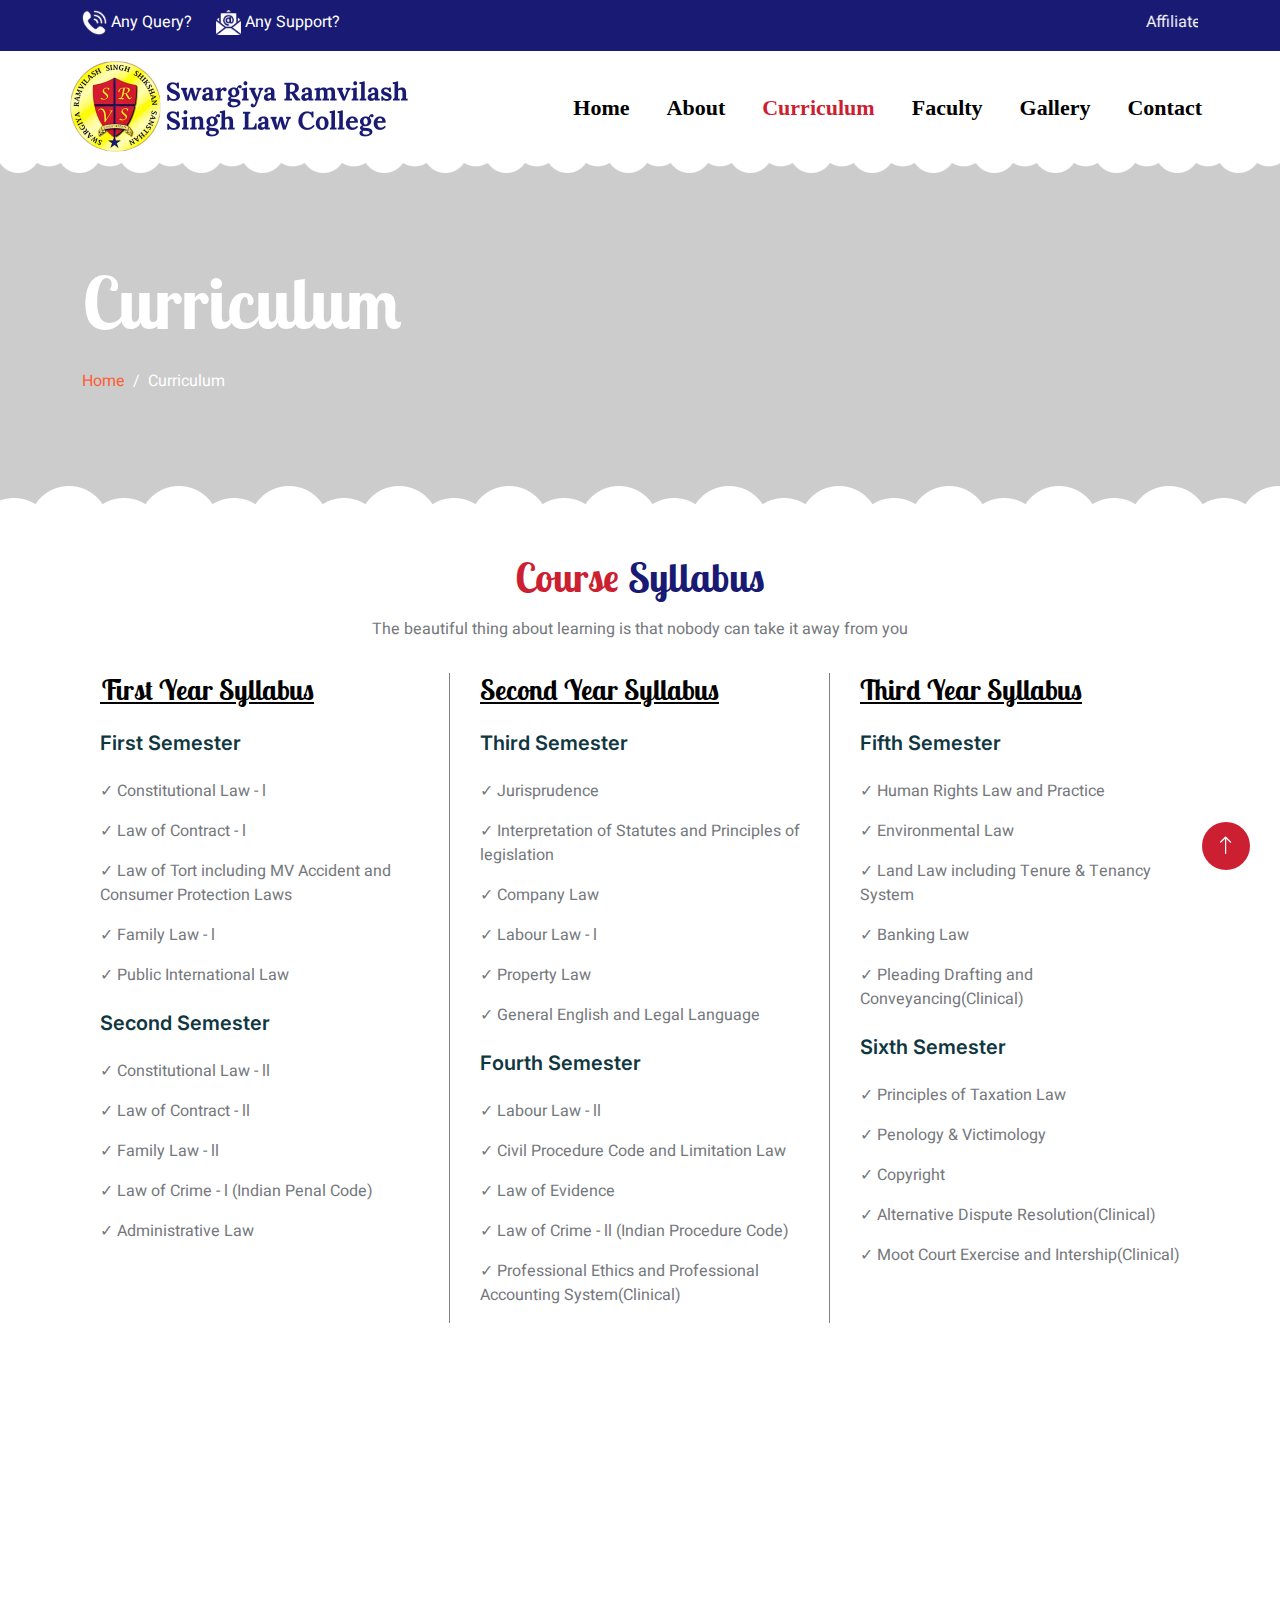
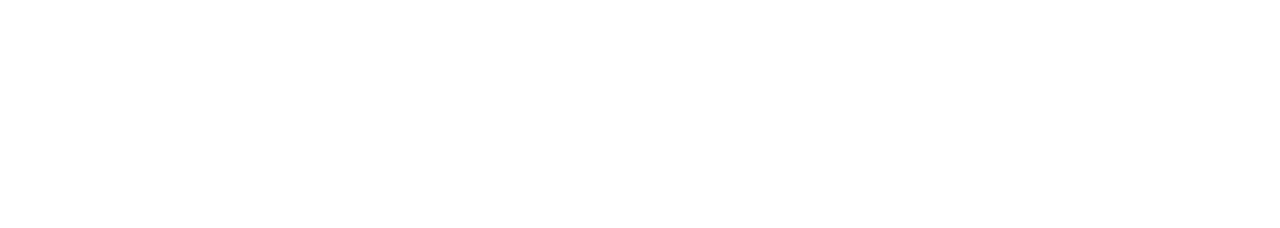
<file: Curriculum.html>
<!DOCTYPE html>
<html lang="en">
	
	<head>
		<meta charset="utf-8">
		<title>Syllabus SRVS Law College</title>
		<meta content="width=device-width, initial-scale=1.0" name="viewport">
		
		<!-- Favicon -->
		<link href="img/titlelogo.png" rel="icon">
		
		<!-- Google Web Fonts -->
		<link rel="preconnect" href="https://fonts.googleapis.com">
		<link rel="preconnect" href="https://fonts.gstatic.com" crossorigin>
		<link href="https://fonts.googleapis.com/css2?family=Heebo:wght@400;500;600&family=Inter:wght@600&family=Lobster+Two:wght@700&display=swap" rel="stylesheet">
		
		<!-- Icon Font Stylesheet -->
		<link href="https://cdnjs.cloudflare.com/ajax/libs/font-awesome/5.10.0/css/all.min.css" rel="stylesheet">
		<link href="https://cdn.jsdelivr.net/npm/bootstrap-icons@1.4.1/font/bootstrap-icons.css" rel="stylesheet">
		
		<!-- Libraries Stylesheet -->
		<link href="lib/animate/animate.min.css" rel="stylesheet">
		<link href="lib/owlcarousel/assets/owl.carousel.min.css" rel="stylesheet">
		
		<!-- Customized Bootstrap Stylesheet -->
		<link href="css/bootstrap.min.css" rel="stylesheet">
		
		<!---cdn for font awesome-->
		<link rel="stylesheet" href="https://cdnjs.cloudflare.com/ajax/libs/font-awesome/6.4.2/css/all.min.css"
        integrity="sha512-z3gLpd7yknf1YoNbCzqRKc4qyor8gaKU1qmn+CShxbuBusANI9QpRohGBreCFkKxLhei6S9CQXFEbbKuqLg0DA=="
        crossorigin="anonymous" referrerpolicy="no-referrer" />
		<link rel="stylesheet" href="https://cdnjs.cloudflare.com/ajax/libs/font-awesome/4.7.0/css/font-awesome.min.css">
		
		<!-- Template Stylesheet -->
		<link href="css/style.css" rel="stylesheet">
	</head>
	
	<body>
		<div class="container-xxl bg-white p-0">
			<!-- Spinner Start -->
			<div id="spinner" class="show bg-white position-fixed translate-middle w-100 vh-100 top-50 start-50 d-flex align-items-center justify-content-center">
				<div class="spinner-border text-primary" style="width: 3rem; height: 3rem;" role="status">
					<span class="sr-only">Loading...</span>
				</div>
			</div>
			<!-- Spinner End -->
			
			
			<!--top navbar-->
			<div class='container-fluid'>
				<div class='row TopNav'>
					<div class='col-4'>
						<a href='tel:8765128693'>
							<img src='img/phone.png' style='height:25px;'/>
						<span class='TopNavContent'>Any Query?&ensp;</span></a>
						&ensp;
						<a href='mailto: srvs1245@gmail.com'>
							<img src='img/email.png' style='height:25px;'/>
							<span class='TopNavContent'>
							Any Support?&ensp;</span></a>
					</div>
					<div class='col-8'>
						<marquee>
							Affiliated to Mahatma Gandhi Kashi Vidhyapith
						</marquee>
					</div>
				</div>
			</div>
			<!--end of top navbar-->
			<!--- header-->
			<div class="container-fluid sticky-top">
				<!--navbar-->
				<div class="row p-0">
					<div class=""  style="padding:0 !important">
						<nav class="navbar navbar-expand-lg navbar-light" style="background:white;">
						<a href='index.html'>
							<img class='LogoCss'  src="img/logolaw2.png"/>
						</a>
							<!-- Offcanvas toggle button (visible on all screen sizes) -->
							<button class="navbar-toggler" type="button" data-bs-toggle="offcanvas" data-bs-target="#offcanvasExample"
							aria-controls="offcanvasExample">
								<div class="burger" id="burger">
									<div class="line1"></div>
									<div class="line2"></div>
									<div class="line3"></div>
								</div>
							</button>
							
							<!-- Navbar items -->
							<div class="offcanvas offcanvas-start" tabindex="-1" id="offcanvasExample" aria-labelledby="offcanvasExampleLabel">
								<div class=" offcanvas-header" style='border-bottom:1px solid grey;'>
									<a href='index.html'>
									<img src="img/logolaw2.png" style="width:220px;height:60px;"/>
									</a>
									<button type="button" class="btn-close text-reset" data-bs-dismiss="offcanvas" aria-label="Close"></button>
								</div>
								<div class='mt-4 offcanvas-body'>
									<ul class="navbar-nav">
										<li class="nav-item">
											<a class="nav-link active" aria-current="page" href="index.html">Home</a>
										</li>
										<li class="nav-item">
											<a class="nav-link active" href="About.html">About</a>
										</li>
										<li class="nav-item selectedmenu">
											<a class="nav-link active" href="Curriculum.html">Curriculum</a>
										</li>
										<li class="nav-item">
											<a class="nav-link active" href="Faculty.html">Faculty</a>
										</li>
										<li class="nav-item">
											<a class="nav-link active" href="Gallery.html">Gallery</a>
										</li>
										<li class="nav-item">
											<a class="nav-link active" href="Contact.html">Contact</a>
										</li>
									</ul>			<div style='border-top:1px solid grey;margin:9px -15px;'></div>		
									<a href='tel:8765128693'style='text-decoration:none;color:#191A73;font-size:20px;margin-left:9px;'>
										<i class="fa-solid fa-phone-volume"></i>
										
									<span class='TopNavContent'>Call Us&ensp;</span></a>
									&ensp;
									<a href='mailto: srvs1245@gmail.com' style='text-decoration:none;color:#191A73;font-size:20px;'>
										<i class="fa-solid fa-envelope"></i>
										<span class='TopNavContent'>
										Mail Us&ensp;</span></a>
								</div>
								
							</div>
							<!-- Navbar items (visible on larger screens) -->
							<div class='MenuGap'></div>
							<div class="collapse navbar-collapse ms-auto" id="navbarNav">
								<ul class="navbar-nav">
									<li class="nav-item">
										<a class="nav-link" aria-current="page" href="index.html">Home</a>
									</li>
									<li class="nav-item">
										<a class="nav-link active" href="About.html">About</a>
									</li>
									<li class="nav-item selectedmenu">
										<a class="nav-link active" href="Curriculum.html">Curriculum</a>
									</li>
									<li class="nav-item">
										<a class="nav-link active" href="Faculty.html">Faculty</a>
									</li>
									<li class="nav-item">
										<a class="nav-link active" href="Gallery.html">Gallery</a>
									</li>
									<li class="nav-item">
										<a class="nav-link active" href="Contact.html">Contact</a>
									</li>
								</ul>
							</div>
						</nav>
					</div>
				</div>
			</div>
			<!--end of navbar-->
			
			
			<!-- Page Header End -->
			<div class="container-xxl py-5 page-header position-relative mb-5">
				<div class="container py-5">
					<h1 class="display-2 text-white animated slideInDown mb-4">Curriculum</h1>
					<nav aria-label="breadcrumb animated slideInDown">
						<ol class="breadcrumb">
							<li class="breadcrumb-item"><a href="index.html">Home</a></li>
							<li class="breadcrumb-item text-white active" aria-current="page">Curriculum</li>
						</ol>
					</nav>
				</div>
			</div>
			<!-- Page Header End -->
			
			
			<!--syllabus content start-->
		<div class='container'>
		<div class='row'>
		<div class='col-lg-3'>
			</div>
		<div class='col-lg-6'>
		<h1 style='color:#191A73;text-align:center;' class="mb-3">
			
			<span style='color:#CC1F32;' >Course </span>Syllabus</h1>
                    <p class='text-center'>The beautiful thing about learning is that nobody can take it away from you</p>
		</div>
		<div class='col-lg-3'></div>
		</div>
		</div>
		<!--syllabus content end-->
			
			<!--Course Start-->
			<div class='container'>
			<div class='row mt-3'>
				<div class='col-lg-4 col-md-4 col-sm-12 SyllabusDiv'>
				
			<h3 style='color:black;text-decoration:underline;'>First Year Syllabus</h3>
					<h5 class='mt-4 mb-4'>First Semester</h5>
					<p>&check; Constitutional Law - l</p>
					<p>&check; Law of Contract - l</p>
					<p>&check; Law of Tort including MV Accident and Consumer Protection Laws</p>
					<p>&check; Family Law - l</p>
					<p>&check; Public International Law</p>
					
					<h5 class='mt-4 mb-4'>Second Semester</h5>
					<p>&check; Constitutional Law - ll</p>
					<p>&check; Law of Contract - ll</p>
					<p>&check; Family Law - ll</p>
					<p>&check; Law of Crime - l (Indian Penal Code)</p>
					<p>&check; Administrative Law</p>
				</div>
				<div class='col-lg-4 col-md-4 col-sm-12 SyllabusDiv'>
					<h3 style='color:black;text-decoration:underline;'>Second Year Syllabus</h3>
					<h5 class='mt-4 mb-4'>Third Semester</h5>
					<p>&check; Jurisprudence</p>
					<p>&check; Interpretation of Statutes and Principles of legislation</p>
					<p>&check; Company Law <p>
					<p>&check; Labour Law - l</p>
					<p>&check; Property Law</p>
					<p>&check; General English and Legal Language</p>
					
					<h5 class='mt-4 mb-4'>Fourth Semester</h5>
					<p>&check; Labour Law - ll</p>
					<p>&check; Civil Procedure Code and Limitation Law</p>
					<p>&check; Law of  Evidence</p>
					<p>&check; Law of Crime - ll (Indian Procedure Code)</p>
					<p>&check; Professional Ethics and Professional Accounting System(Clinical)</p>
					
					</div>
					<div class='col-lg-4 col-md-4 col-sm-12 SyllabusDiv' style='border:none;'>
					<h3 style='color:black;text-decoration:underline;'>Third Year Syllabus</h3>
					<h5 class='mt-4 mb-4'>Fifth Semester</h5>
					<p>&check; Human Rights Law and Practice</p>
					<p>&check; Environmental Law</p>
					<p>&check; Land Law including Tenure & Tenancy System</p>
					<p>&check; Banking Law</p>
					<p>&check; Pleading Drafting and Conveyancing(Clinical)</p>
					
					<h5 class='mt-4 mb-4'>Sixth Semester</h5>
					<p>&check; Principles of Taxation Law</p>
					<p>&check; Penology &  Victimology</p>
					<p>&check; Copyright</p>
					<p>&check; Alternative Dispute Resolution(Clinical)</p>
					<p>&check; Moot Court Exercise and Intership(Clinical)</p>
					</div>
				</div>
				</div>
			<!--end Course Start-->
			
			<!-- Footer Start -->
			<div class="container-fluid text-white-50 footer mt-5 wow fadeIn" style='background:#1f2c69;' data-wow-delay="0.1s">
                <div class="row">
					<div class="col-lg-4 col-md-6">
					<a href='index.html'>
                        <img class='LogoCss mb-4' src='img/logolaw3.png'/>
					</a>
						<br>
						<i class="fa fa-map-marker-alt me-3 text-light"></i><span class='text-light'>Address</span>
                        <p class='mt-2'>Swargiya Ramvilash Singh, Vidhi Mahavidyalaya, Vijaypurva, Sikenderpur, Chakia, Uttar Pradesh 232103</p>
					</div>
                    
                    <div class="col-lg-2 col-md-6">
                        <h3 class="text-white mb-4 mt-3">Quick Links</h3>
						<a class="btn btn-link text-white-50" href="index.html">Home</a>
                        <a class="btn btn-link text-white-50" href="About.html">About Us</a>
						
                        <a class="btn btn-link text-white-50" href="Curriculum.html">Curriculum</a>
                        <a class="btn btn-link text-white-50" href="Faculty.html">Faculty</a>
                        <a class="btn btn-link text-white-50" href="Gallery.html">Gallery</a>
						<a class="btn btn-link text-white-50" href="Contact.html">Contact Us</a>
					</div>
					<div class="col-lg-3 col-md-6">
                        <h3 class="text-white mb-4 mt-3">Get In Touch</h3>
                        <a class='ContentLink' href='tel:+91 8765128693'>
							<p class="mb-2"><i class="fa fa-phone-alt me-3"></i>+91 8765128693</p>
						</a>
						<a class='ContentLink' href='tel:+91 8765128694 '>
							<p class="mb-2"><i class="fa fa-phone-alt me-3"></i>+91 8765128694 </p>
						</a>
						<a class='ContentLink' href='mailto:srvs1245@gmail.com'>
							<p class="mb-2"><i class="fa fa-envelope me-3"></i>srvs1245@gmail.com</p>
						</a>
                        <!---	<div class="d-flex pt-2">
                            <a class="btn btn-outline-light btn-social" href=""><i class="fab fa-twitter"></i></a>
                            <a class="btn btn-outline-light btn-social" href="https://www.facebook.com/srvsbed.sikanderpur/"><i class="fab fa-facebook-f"></i></a>
                            <a class="btn btn-outline-light btn-social" href=""><i class="fab fa-youtube"></i></a>
                            <a class="btn btn-outline-light btn-social" href=""><i class="fab fa-linkedin-in"></i></a>
						</div>-->
					</div>
                    <div class="col-lg-3 col-md-6">
                        <h3 class="text-white mb-4 mt-3">Photo Gallery</h3>
                        <div class="row g-2 pt-2">
                            <div class="col-4">
                                <img class="img-fluid rounded bg-light p-1" src="img/footimg1.jpg" alt="">
							</div>
                            <div class="col-4">
                                <img class="img-fluid rounded bg-light p-1" src="img/footimg2.jpg" alt="">
							</div>
                            <div class="col-4">
                                <img class="img-fluid rounded bg-light p-1" src="img/footimg3.jpg" alt="">
							</div>
                            <div class="col-4">
                                <img class="img-fluid rounded bg-light p-1" src="img/footimg4.jpg" alt="">
							</div>
                            <div class="col-4">
                                <img class="img-fluid rounded bg-light p-1" src="img/footimg5.jpg" alt="">
							</div>
                            <div class="col-4">
                                <img class="img-fluid rounded bg-light p-1" src="img/footimg6.jpg" alt="">
							</div>
						</div>
					</div>
					
				</div><hr>
				<div class="container-fluid">
					<div class="copyright">
						<div class="row">
							<div class="col-md-6 text-center text-md-start mb-3 mb-md-0">
								&copy; <a class="border-bottom" href="index.html">SRVS Law College</a>, All Right Reserved. 
								
								
							</div>
							<div class="col-md-6 text-center text-md-end">
								<div class="footer-menu">
									Designed By <a class="border-bottom" href="https://techomind.com" target='_blank'>Techomind</a>
									
								</div>
							</div>
						</div>
					</div>
				</div>
			</div>
			<!-- Footer End -->
			
			
			<!-- Back to Top -->
			<a href="#" class="btn btn-lg  btn-lg-square back-to-top"><i class="bi bi-arrow-up"></i></a>
		</div>
		
		<!-- JavaScript Libraries -->
		<script src="https://code.jquery.com/jquery-3.4.1.min.js"></script>
		<script src="https://cdn.jsdelivr.net/npm/bootstrap@5.0.0/dist/js/bootstrap.bundle.min.js"></script>
		<script src="lib/wow/wow.min.js"></script>
		<script src="lib/easing/easing.min.js"></script>
		<script src="lib/waypoints/waypoints.min.js"></script>
		<script src="lib/owlcarousel/owl.carousel.min.js"></script>
		
		<!-- Template Javascript -->
		<script src="js/main.js"></script>
	</body>
	
</html>
</file>
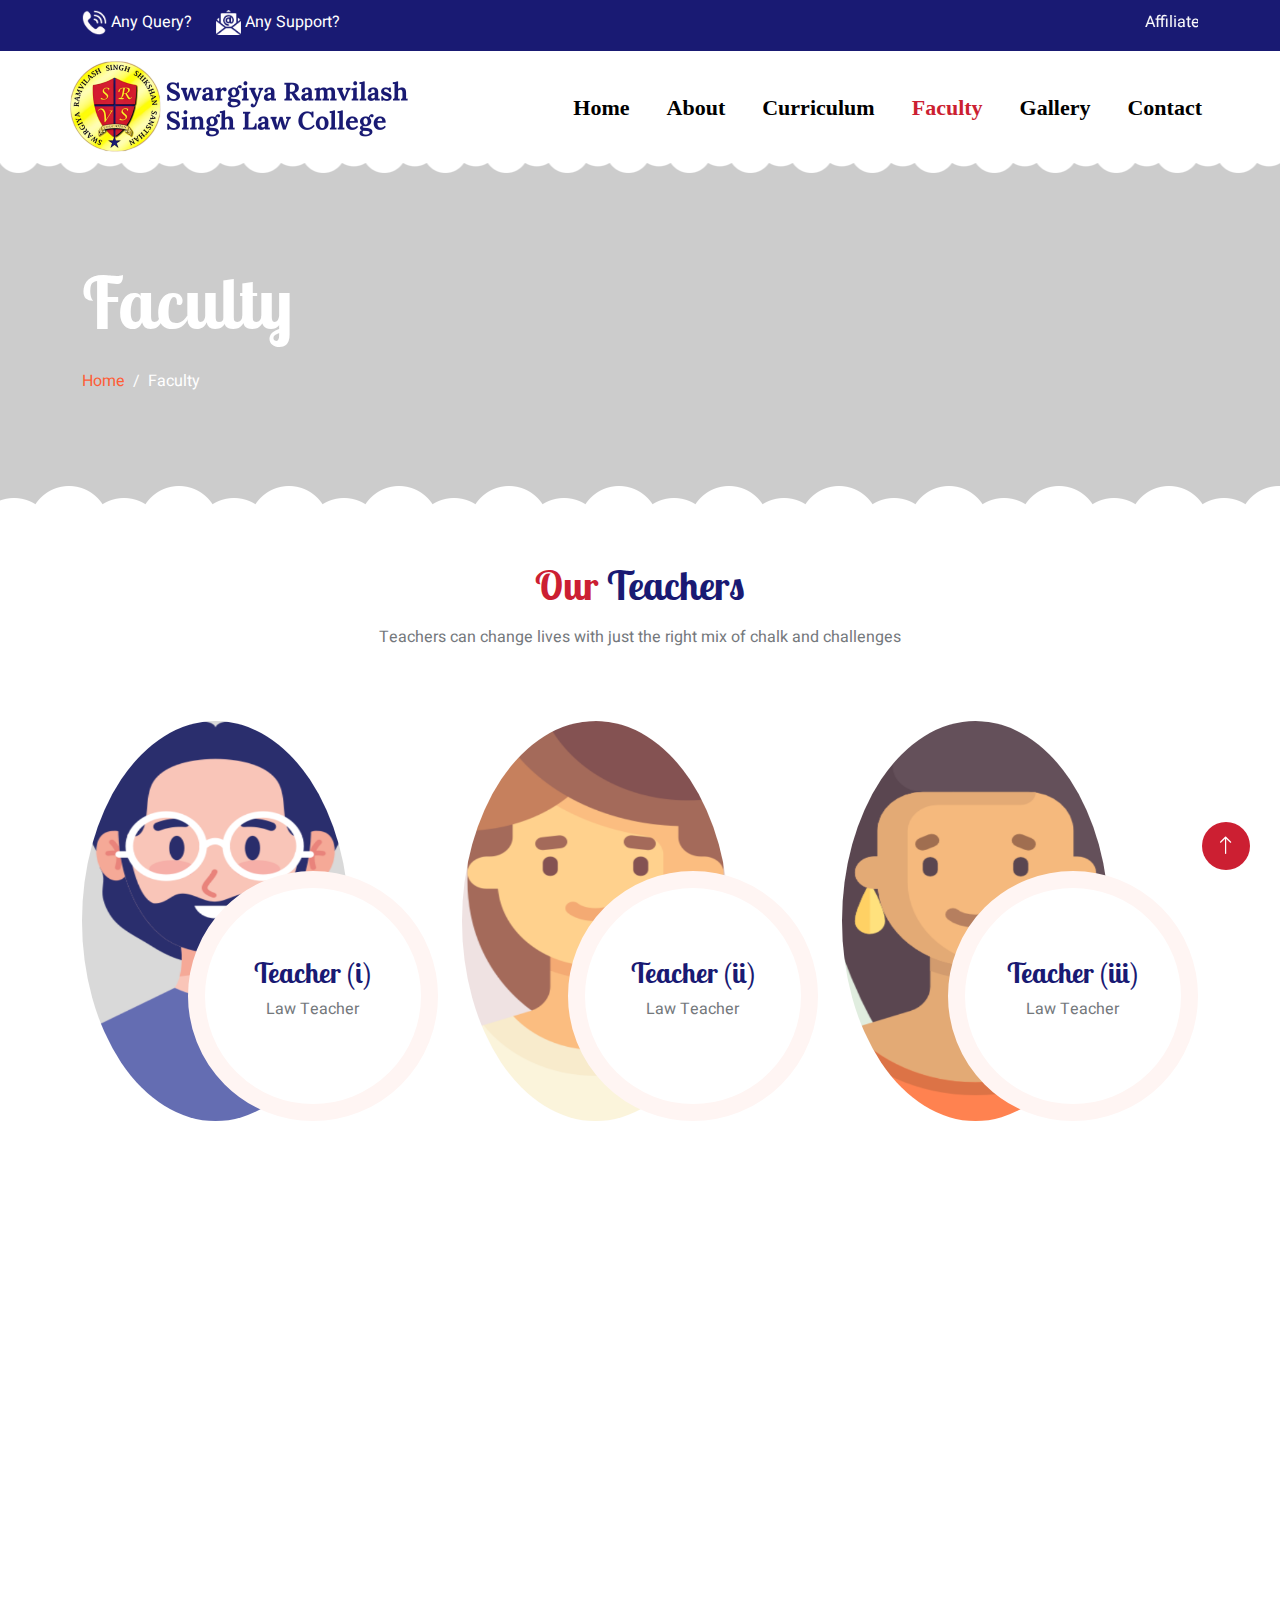
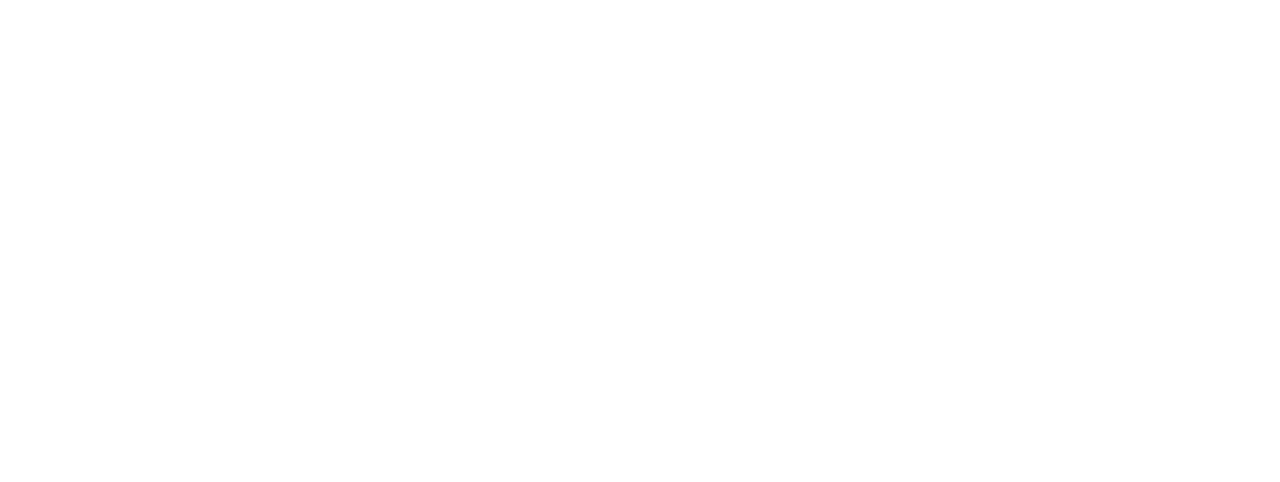
<file: Faculty.html>
<!DOCTYPE html>
<html lang="en">
	
	<head>
		<meta charset="utf-8">
		<title>Faculty SRVS Law College</title>
		<meta content="width=device-width, initial-scale=1.0" name="viewport">
		
		<!-- Favicon -->
		<link href="img/titlelogo.png" rel="icon">
		
		<!-- Google Web Fonts -->
		<link rel="preconnect" href="https://fonts.googleapis.com">
		<link rel="preconnect" href="https://fonts.gstatic.com" crossorigin>
		<link href="https://fonts.googleapis.com/css2?family=Heebo:wght@400;500;600&family=Inter:wght@600&family=Lobster+Two:wght@700&display=swap" rel="stylesheet">
		
		<!-- Icon Font Stylesheet -->
		<link href="https://cdnjs.cloudflare.com/ajax/libs/font-awesome/5.10.0/css/all.min.css" rel="stylesheet">
		<link href="https://cdn.jsdelivr.net/npm/bootstrap-icons@1.4.1/font/bootstrap-icons.css" rel="stylesheet">
		
		<!-- Libraries Stylesheet -->
		<link href="lib/animate/animate.min.css" rel="stylesheet">
		<link href="lib/owlcarousel/assets/owl.carousel.min.css" rel="stylesheet">
		
		<!-- Customized Bootstrap Stylesheet -->
		<link href="css/bootstrap.min.css" rel="stylesheet">
		
		<!---cdn for font awesome-->
		<link rel="stylesheet" href="https://cdnjs.cloudflare.com/ajax/libs/font-awesome/6.4.2/css/all.min.css"
        integrity="sha512-z3gLpd7yknf1YoNbCzqRKc4qyor8gaKU1qmn+CShxbuBusANI9QpRohGBreCFkKxLhei6S9CQXFEbbKuqLg0DA=="
        crossorigin="anonymous" referrerpolicy="no-referrer" />
		<link rel="stylesheet" href="https://cdnjs.cloudflare.com/ajax/libs/font-awesome/4.7.0/css/font-awesome.min.css">
		
		<!-- Template Stylesheet -->
		<link href="css/style.css" rel="stylesheet">
	</head>
	
	<body>
		<div class="container-xxl bg-white p-0">
			<!-- Spinner Start -->
			<div id="spinner" class="show bg-white position-fixed translate-middle w-100 vh-100 top-50 start-50 d-flex align-items-center justify-content-center">
				<div class="spinner-border text-primary" style="width: 3rem; height: 3rem;" role="status">
					<span class="sr-only">Loading...</span>
				</div>
			</div>
			<!-- Spinner End -->
			
			
			<!--top navbar-->
			<div class='container-fluid'>
				<div class='row TopNav'>
					<div class='col-4'>
						<a href='tel:8765128693'>
							<img src='img/phone.png' style='height:25px;'/>
						<span class='TopNavContent'>Any Query?&ensp;</span></a>
						&ensp;
						<a href='mailto: srvs1245@gmail.com'>
							<img src='img/email.png' style='height:25px;'/>
							<span class='TopNavContent'>
							Any Support?&ensp;</span></a>
					</div>
					<div class='col-8'>
						<marquee>
							Affiliated to Mahatma Gandhi Kashi Vidhyapith
						</marquee>
					</div>
				</div>
			</div>
			<!--end of top navbar-->
			<!--- header-->
			<div class="container-fluid sticky-top">
				<!--navbar-->
				<div class="row p-0">
					<div class=""  style="padding:0 !important">
						<nav class="navbar navbar-expand-lg navbar-light" style="background:white;">
						<a href='index.html'>
							<img class='LogoCss'  src="img/logolaw2.png"/>
						</a>
							<!-- Offcanvas toggle button (visible on all screen sizes) -->
							<button class="navbar-toggler" type="button" data-bs-toggle="offcanvas" data-bs-target="#offcanvasExample"
							aria-controls="offcanvasExample">
								<div class="burger" id="burger">
									<div class="line1"></div>
									<div class="line2"></div>
									<div class="line3"></div>
								</div>
							</button>
							
							<!-- Navbar items -->
							<div class="offcanvas offcanvas-start" tabindex="-1" id="offcanvasExample" aria-labelledby="offcanvasExampleLabel">
								<div class=" offcanvas-header" style='border-bottom:1px solid grey;'>
								<a href='index.html'>
								<img src="img/logolaw2.png" style="width:220px;height:60px;"/></a>
									<button type="button" class="btn-close text-reset" data-bs-dismiss="offcanvas" aria-label="Close"></button>
								</div>
								<div class='mt-4 offcanvas-body'>
									<ul class="navbar-nav">
										<li class="nav-item">
											<a class="nav-link active" aria-current="page" href="index.html">Home</a>
										</li>
										<li class="nav-item">
											<a class="nav-link active" href="About.html">About</a>
										</li>
										<li class="nav-item">
											<a class="nav-link active" href="Curriculum.html">Curriculum</a>
										</li>
										<li class="nav-item selectedmenu">
											<a class="nav-link active" href="Faculty.html">Faculty</a>
										</li>
										<li class="nav-item">
											<a class="nav-link active" href="Gallery.html">Gallery</a>
										</li>
										<li class="nav-item">
											<a class="nav-link active" href="Contact.html">Contact</a>
										</li>
									</ul>			<div style='border-top:1px solid grey;margin:9px -15px;'></div>		
									<a href='tel:8765128693'style='text-decoration:none;color:#191A73;font-size:20px;margin-left:9px;'>
										<i class="fa-solid fa-phone-volume"></i>
										
									<span class='TopNavContent'>Call Us&ensp;</span></a>
									&ensp;
									<a href='mailto: srvs1245@gmail.com' style='text-decoration:none;color:#191A73;font-size:20px;'>
										<i class="fa-solid fa-envelope"></i>
										<span class='TopNavContent'>
										Mail Us&ensp;</span></a>
								</div>
								
							</div>
							<!-- Navbar items (visible on larger screens) -->
							<div class='MenuGap'></div>
							<div class="collapse navbar-collapse ms-auto" id="navbarNav">
								<ul class="navbar-nav">
									<li class="nav-item">
										<a class="nav-link" aria-current="page" href="index.html">Home</a>
									</li>
									<li class="nav-item">
										<a class="nav-link active" href="About.html">About</a>
									</li>
									<li class="nav-item">
										<a class="nav-link active" href="Curriculum.html">Curriculum</a>
									</li>
									<li class="nav-item selectedmenu">
										<a class="nav-link active" href="Faculty.html">Faculty</a>
									</li>
									<li class="nav-item">
										<a class="nav-link active" href="Gallery.html">Gallery</a>
									</li>
									<li class="nav-item">
										<a class="nav-link active" href="Contact.html">Contact</a>
									</li>
								</ul>
							</div>
						</nav>
					</div>
				</div>
			</div>
			<!--end of navbar-->


        <!-- Page Header End -->
        <div class="container-xxl py-5 page-header position-relative mb-5">
            <div class="container py-5">
                <h1 class="display-2 text-white animated slideInDown mb-4">Faculty</h1>
                <nav aria-label="breadcrumb animated slideInDown">
                    <ol class="breadcrumb">
                        <li class="breadcrumb-item"><a href="#">Home</a></li>
                        
                        <li class="breadcrumb-item text-white active" aria-current="page">Faculty</li>
                    </ol>
                </nav>
            </div>
        </div>
        <!-- Page Header End -->


        <!-- Team Start -->
        <div class="container-xxl py-2">
            <div class="container">
                <div class="text-center mx-auto mb-5 wow fadeInUp" data-wow-delay="0.1s" style="max-width: 600px;">
                   <h1 style='color:#191A73;' class="mb-3">
						<span style='color:#CC1F32;' >Our</span> Teachers</h1>
                    <p>Teachers can change lives with just the right mix of chalk and challenges</p>
                </div>
                <div class="row g-4">
                    <div class="col-lg-4 col-md-6 wow mt-5 fadeInUp" data-wow-delay="0.1s">
                        <div class="team-item position-relative">
                           <img class="img-fluid rounded-circle w-75" src="img/Team1.png" alt="" style='height:400px;width:400px;'>
                            <div class="team-text">
                                               <h3>Teacher (i)</h3>
                                <p>Law Teacher</p>
                                
                            </div>
                        </div>
                    </div>
                    <div class="col-lg-4 col-md-6 mt-5 wow fadeInUp" data-wow-delay="0.3s">
                        <div class="team-item position-relative">
                            <img class="img-fluid rounded-circle w-75" src="img/Team2.png" alt="" style='height:400px;width:400px;'>
                            <div class="team-text">
                                               <h3>Teacher (ii)</h3>
                                <p>Law Teacher</p>
                                <div class="d-flex align-items-center">
                                   
                                </div>
                            </div>
                        </div>
                    </div>
                    <div class="col-lg-4 col-md-6 mt-5 wow fadeInUp" data-wow-delay="0.5s">
                        <div class="team-item position-relative">
                           <img class="img-fluid rounded-circle w-75" src="img/Team3.png" alt="" style='height:400px;width:400px;'>
                            <div class="team-text">
                                <h3>Teacher (iii)</h3>
                                <p>Law Teacher</p>
                                <div class="d-flex align-items-center">
                  
                                </div>
                            </div>
                        </div>
                    </div>
                    <div class="col-lg-4 col-md-6 mt-5 wow fadeInUp" data-wow-delay="0.1s">
                        <div class="team-item position-relative">
                           <img class="img-fluid rounded-circle w-75" src="img/Team1.png" alt="" style='height:400px;width:400px;'>
                            <div class="team-text">
                                               <h3>Teacher (iv)</h3>
                                <p>Law Teacher</p>
                                <div class="d-flex align-items-center">
                                </div>
                            </div>
                        </div>
                    </div>
                    <div class="col-lg-4 col-md-6 mt-5 wow fadeInUp" data-wow-delay="0.3s">
                        <div class="team-item position-relative">
                            <img class="img-fluid rounded-circle w-75" src="img/Team2.png" alt="" style='height:400px;width:400px;'>
                            <div class="team-text">
                                               <h3>Teacher (v)</h3>
                                <p>Law Teacher</p>
                                <div class="d-flex align-items-center">
                                    
                                </div>
                            </div>
                        </div>
                    </div>
                    <div class="col-lg-4 col-md-6 mt-5 wow fadeInUp" data-wow-delay="0.5s">
                        <div class="team-item position-relative">
                            <img class="img-fluid rounded-circle w-75" src="img/Team3.png" alt="" style='height:400px;width:400px;'>
                            <div class="team-text">
                                <h3>Teacher (vi)</h3>
                                <p>Law Teacher</p>
                                <div class="d-flex align-items-center">
                                   
                                </div>
                            </div>
                        </div>
                    </div>
                </div>
            </div>
        </div>
        <!-- Team End -->


  			<!-- Footer Start -->
			<div class="container-fluid text-white-50 footer mt-5 wow fadeIn" style='background:#1f2c69;' data-wow-delay="0.1s">
                <div class="row">
					<div class="col-lg-4 col-md-6">
					<a href='index.html'>
                        <img class='LogoCss mb-4' src='img/logolaw3.png'/>
					</a>
						<br>
						<i class="fa fa-map-marker-alt me-3 text-light"></i><span class='text-light'>Address</span>
                        <p class='mt-2'>Swargiya Ramvilash Singh, Vidhi Mahavidyalaya, Vijaypurva, Sikenderpur, Chakia, Uttar Pradesh 232103</p>
					</div>
                    
                    <div class="col-lg-2 col-md-6">
                        <h3 class="text-white mb-4 mt-3">Quick Links</h3>
						<a class="btn btn-link text-white-50" href="index.html">Home</a>
                        <a class="btn btn-link text-white-50" href="About.html">About Us</a>
						
                        <a class="btn btn-link text-white-50" href="Curriculum.html">Curriculum</a>
                        <a class="btn btn-link text-white-50" href="Faculty.html">Faculty</a>
                        <a class="btn btn-link text-white-50" href="Gallery.html">Gallery</a>
						<a class="btn btn-link text-white-50" href="Contact.html">Contact Us</a>
					</div>
					<div class="col-lg-3 col-md-6">
                        <h3 class="text-white mb-4 mt-3">Get In Touch</h3>
                        <a class='ContentLink' href='tel:+91 8765128693'>
							<p class="mb-2"><i class="fa fa-phone-alt me-3"></i>+91 8765128693</p>
						</a>
						<a class='ContentLink' href='tel:+91 8765128694 '>
							<p class="mb-2"><i class="fa fa-phone-alt me-3"></i>+91 8765128694 </p>
						</a>
						<a class='ContentLink' href='mailto:srvs1245@gmail.com'>
							<p class="mb-2"><i class="fa fa-envelope me-3"></i>srvs1245@gmail.com</p>
						</a>
                        <!---	<div class="d-flex pt-2">
                            <a class="btn btn-outline-light btn-social" href=""><i class="fab fa-twitter"></i></a>
                            <a class="btn btn-outline-light btn-social" href="https://www.facebook.com/srvsbed.sikanderpur/"><i class="fab fa-facebook-f"></i></a>
                            <a class="btn btn-outline-light btn-social" href=""><i class="fab fa-youtube"></i></a>
                            <a class="btn btn-outline-light btn-social" href=""><i class="fab fa-linkedin-in"></i></a>
						</div>-->
					</div>
                    <div class="col-lg-3 col-md-6">
                        <h3 class="text-white mb-4 mt-3">Photo Gallery</h3>
                        <div class="row g-2 pt-2">
                            <div class="col-4">
                                <img class="img-fluid rounded bg-light p-1" src="img/footimg1.jpg" alt="">
							</div>
                            <div class="col-4">
                                <img class="img-fluid rounded bg-light p-1" src="img/footimg2.jpg" alt="">
							</div>
                            <div class="col-4">
                                <img class="img-fluid rounded bg-light p-1" src="img/footimg3.jpg" alt="">
							</div>
                            <div class="col-4">
                                <img class="img-fluid rounded bg-light p-1" src="img/footimg4.jpg" alt="">
							</div>
                            <div class="col-4">
                                <img class="img-fluid rounded bg-light p-1" src="img/footimg5.jpg" alt="">
							</div>
                            <div class="col-4">
                                <img class="img-fluid rounded bg-light p-1" src="img/footimg6.jpg" alt="">
							</div>
						</div>
					</div>
					
				</div><hr>
				<div class="container-fluid">
					<div class="copyright">
						<div class="row">
							<div class="col-md-6 text-center text-md-start mb-3 mb-md-0">
								&copy; <a class="border-bottom" href="index.html">SRVS Law College</a>, All Right Reserved. 
								
								
							</div>
							<div class="col-md-6 text-center text-md-end">
								<div class="footer-menu">
									Designed By <a class="border-bottom" href="https://techomind.com" target='_blank'>Techomind</a>
									
								</div>
							</div>
						</div>
					</div>
				</div>
			</div>
			<!-- Footer End -->
			
			
			<!-- Back to Top -->
			<a href="#" class="btn btn-lg  btn-lg-square back-to-top"><i class="bi bi-arrow-up"></i></a>
		</div>
		
		<!-- JavaScript Libraries -->
		<script src="https://code.jquery.com/jquery-3.4.1.min.js"></script>
		<script src="https://cdn.jsdelivr.net/npm/bootstrap@5.0.0/dist/js/bootstrap.bundle.min.js"></script>
		<script src="lib/wow/wow.min.js"></script>
		<script src="lib/easing/easing.min.js"></script>
		<script src="lib/waypoints/waypoints.min.js"></script>
		<script src="lib/owlcarousel/owl.carousel.min.js"></script>
		
		<!-- Template Javascript -->
		<script src="js/main.js"></script>
	</body>
	
</html>
</file>
<file: css/style.css>
/********** Template CSS **********/
:root {
    --primary: #FE5D37;
    --light: #FFF5F3;
    --dark: #103741;
}

.back-to-top {
    position: fixed;
    display: none;
    right: 30px;
    bottom: 30px;
    z-index: 99;
	background:#CC1F32;
	color:white;
}
.back-to-top:hover {
	background:white;
	color:black !important;
	border:1px solid grey;
}


/*** Spinner ***/
#spinner {
    opacity: 0;
    visibility: hidden;
    transition: opacity .5s ease-out, visibility 0s linear .5s;
    z-index: 99999;
}

#spinner.show {
    transition: opacity .5s ease-out, visibility 0s linear 0s;
    visibility: visible;
    opacity: 1;
}


/*** Button ***/
.btn {
    font-weight: 500;
    transition: .5s;
}

.MainBtn1 {
    color: #FFFFFF;
	background:#CC1F32;
}

.MainBtn2 {
    color: #FFFFFF;
	background:#191A73;
}

.MainBtn1,.MainBtn2:hover
{
	color: #FFFFFF !important;
}

.btn-square {
    width: 38px;
    height: 38px;
}

.btn-sm-square {
    width: 32px;
    height: 32px;
}

.btn-lg-square {
    width: 48px;
    height: 48px;
}

.btn-square,
.btn-sm-square,
.btn-lg-square {
    padding: 0;
    display: flex;
    align-items: center;
    justify-content: center;
    font-weight: normal;
    border-radius: 50px;
}


/*** Heading ***/
h1,
h2,
h3,
h4,
.h1,
.h2,
.h3,
.h4,
.display-1,
.display-2,
.display-3,
.display-4,
.display-5,
.display-6 {
    font-family: 'Lobster Two', cursive;
    font-weight: 700;
}

h5,
h6,
.h5,
.h6 {
    font-weight: 600;
}

.font-secondary {
    font-family: 'Lobster Two', cursive;
}


/*Top Navbar*/
.TopNav
{
background:#191A73;
color:white;
padding: 10px 70px;
}
.TopNav a
{
	color:white;
	text-decoration:none;
}
.TopNav a:hover
{
	color:white;
}
/*end of Top Navbar*/
/*navbar css*/
.navbar {
    background-color: #333;
    color: #fff;
    padding: 10px 70px;
}

.navbar-container {
    display: flex;
    justify-content: space-between;
}

.brand {
    font-size: 24px;
}

.nav-link {
    display: block;
    padding: .5rem 1rem;
    color: black !important;
    text-decoration: none !important;
    transition: color .15s ease-in-out, background-color .15s ease-in-out, border-color .15s ease-in-out;
    font-size: 22px;
    font-weight: 600;
	font-family:ariel;
}

.navbar-nav {
    display: flex;
    flex-direction: column;
    padding-left: 0;
    margin-bottom: 0;
    gap: 21px;
    list-style: none;
}

.nav-links li {
    margin-right: 20px;
}

.nav-links a {
    text-decoration: none;
    color: #fff;
}

.burger {
    display: none;
    flex-direction: column;
    cursor: pointer;
}

.line1, .line2, .line3 {
    width: 20px;
    height: 3px;
    background-color: black;
    margin: 3px;
    transition: all 0.3s ease;
}


/* Media query for mobile */

@media screen and (max-width: 991px) {
    .nav-links {
		list-style: none;
		display: flex;
		flex-direction: column;
		position: absolute;
		top: 58px;
		left: -100%; /* Initially off-screen to the left */
		width:50%;
		padding: 20px;
		box-sizing: border-box;
		transition: left 0.5s ease-in-out; /* Add transition */
	}
	.nav-item .nav-link
{
	margin-top:-30px;
	margin-left:10px;
	font-weight:300;
}
	.nav-links.active {
		left: 0; /* Slide into view */
	}
	
    .burger {
        display: flex;
	}
}
/*css for topnavbar media query*/
@media screen and (max-width: 1030px) {
.TopNavContent
{
display:none;
}
}

/*css for navbar gap*/
.MenuGap
{
width:600px;	
}

/*media query for navbar*/

@media (max-width: 743px) {
	 .navbar {
		 padding: 10px 40px;
}
.TopNav
{
 padding: 10px 40px;
}
}

@media (max-width: 500px) {
	.navbar {
		 padding: 10px 10px;
}
.TopNav
{
 padding: 10px 10px;
}
.LogoCss
{
	width:220px;
	height:60px;
}
}
/*css for selected menu*/
.selectedmenu .nav-link 
{
  color:#CC1F32 !important;
  font-weight:bold;
  font-size:22px;
}

/**end of navbar*/	

/*** Header ***/
.header-carousel::before,
.header-carousel::after,
.page-header::before,
.page-header::after {
    position: absolute;
    content: "";
    width: 100%;
    height: 10px;
    top: 0;
    left: 0;
    background: url(../img/bg-header-top.png) center center repeat-x;
    z-index: 1;
}

.header-carousel::after,
.page-header::after {
    height: 19px;
    top: auto;
    bottom: 0;
    background: url(../img/bg-header-bottom.png) center center repeat-x;
}

@media (max-width: 768px) {
    .header-carousel .owl-carousel-item {
        position: relative;
        min-height: 500px;
    }
    
    .header-carousel .owl-carousel-item img {
        position: absolute;
        width: 100%;
        height: 100%;
        object-fit: cover;
    }

    .header-carousel .owl-carousel-item p {
        font-size: 16px !important;
        font-weight: 400 !important;
    }

    .header-carousel .owl-carousel-item h1 {
        font-size: 30px;
        font-weight: 600;
    }
}

@media (max-width: 600px) {
    .header-carousel .owl-carousel-item {
        position: relative;
        min-height: 400px;
    }
}

@media (max-width: 450px) {
    .header-carousel .owl-carousel-item {
        position: relative;
        min-height: 300px;
    }
}
.header-carousel .owl-nav {
    position: absolute;
    top: 50%;
    right: 8%;
    transform: translateY(-50%);
    display: flex;
    flex-direction: column;
}

.header-carousel .owl-nav .owl-prev,
.header-carousel .owl-nav .owl-next {
    margin: 7px 0;
    width: 45px;
    height: 45px;
    display: flex;
    align-items: center;
    justify-content: center;
    color: #FFFFFF;
    background: transparent;
    border: 1px solid #FFFFFF;
    border-radius: 45px;
    font-size: 22px;
    transition: .5s;
}

.header-carousel .owl-nav .owl-prev:hover,
.header-carousel .owl-nav .owl-next:hover {
    background: #191A73;
    border-color: #191A73;
}

.page-header {
    background: linear-gradient(rgba(0, 0, 0, .2), rgba(0, 0, 0, .2)), url(https://houstonlawyer.com/wp-content/uploads/2018/03/gavel2.jpg) center center no-repeat;
    background-size: cover;
}

.breadcrumb-item + .breadcrumb-item::before {
    color: white;
}


/*** Facility ***/
.facility-item .facility-icon {
    position: relative;
    margin: 0 auto;
    width: 100px;
    height: 100px;
    border-radius: 100px;
    display: flex;
    align-items: center;
    justify-content: center;
}

.facility-item .facility-icon::before {
    position: absolute;
    content: "";
    width: 100%;
    height: 100%;
    top: 0;
    left: 0;
    background: rgba(255, 255, 255, .9);
    transition: .5s;
    z-index: 1;
}

.facility-item .facility-icon span {
    position: absolute;
    content: "";
    width: 15px;
    height: 30px;
    top: 0;
    left: 0;
    border-radius: 50%;
}

.facility-item .facility-icon span:last-child {
    left: auto;
    right: 0;
}

.facility-item .facility-icon i {
    position: relative;
    z-index: 2;
}

.facility-item .facility-text {
    position: relative;
    min-height: 250px;
    padding: 30px;
    border-radius: 100%;
    display: flex;
    text-align: center;
    justify-content: center;
    flex-direction: column;
}

.facility-item .facility-text::before {
    position: absolute;
    content: "";
    width: 100%;
    height: 100%;
    top: 0;
    left: 0;
    background: rgba(255, 255, 255, .9);
    transition: .5s;
    z-index: 1;
}

.facility-item .facility-text * {
    position: relative;
    z-index: 2;
}

.facility-item:hover .facility-icon::before,
.facility-item:hover .facility-text::before {
    background: transparent;
}

.facility-item * {
    transition: .5s;
}

.facility-item:hover * {
    color: #FFFFFF !important;
}


/*** About ***/
.about-img img {
    transition: .5s;
}

.about-img img:hover {
    background: #CC1F32 !important;
}

/*About Card*/
.AboutCard
{
	padding:40px;
	border:none;
	box-shadow: rgba(0, 0, 0, 0.24) 0px 3px 8px;
	text-align:justify;
}

.AboutCard .CardImg img
{
height:40px;	
width:40px;	
}
.AboutCard .CardImg
{
	background:#dff0e1;
	height:70px;
	width:70px;
	padding:15px;
	margin-bottom:15px;
	border-radius:50%;
	 transition: transform 0.5s ease-in-out; /* Transition effect */
}

.AboutCard h4
{
	color:black;
}

@media(max-width:523px)
{
	.AboutCard
{
	padding:20px;
}
}
@media(max-width:378px)
{
	.AboutCard
{
	padding:10px;
}
}

/*css for About WorkCounter*/
.CounterBack
{
    height:200px;
	background-image:url(../img/CounterBack.jpg);
	background-position:cover;
	 background-attachment: fixed;
}
.CounterCard
{
	padding:40px 10px;
	text-align:center;
	border:none;
	box-shadow: rgba(50, 50, 93, 0.25) 0px 6px 12px -2px, rgba(0, 0, 0, 0.3) 0px 3px 7px -3px;
	margin-top:20px;
}
.CounterCard h4
{
color:grey;
}
.CounterCard h1
{
	color:black;
}
/*end css for About WorkCounter*/

/*css for why choose us*/
.ChooseCard h4
{
	color:black;
	margin-top:10px;
	
}
.ChooseCard
{
padding:20px 10px;
text-align:center;
}
/*end of css for why choose us*/

/*css for contact box*/
.ContactBox
{
border-right:1px solid grey ;
padding:25px 10px;
}
@media(max-width:767px)
{
.ContactBox
{
box-shadow: rgba(0, 0, 0, 0.15) 1.95px 1.95px 2.6px;
border:none;
}
}

@media(max-width:991px)
{
.DisappearBox
{
border:none;	
}
}
/*end css for contact box*/

/*Contact Page Back Img*/
.MapBackImg
{
	height:300px;
	 position: relative;
    width: 100%;
    background: linear-gradient(rgba(217, 218, 222, .7), rgba(217, 218, 222, .7)), url(../img/ContactBack.jpg);
    background-attachment: fixed;
    background-position: center;
    background-repeat: no-repeat;
    background-size: cover;
	
}
/*end Contact Page Back Img*/

/*Syllabus*/
.SyllabusDiv
{
	 border-right:1px solid grey;padding-left:30px;
}

@media(max-width:767px)
{
.SyllabusDiv
{
	 border-bottom:1px solid grey;
	 border-left:none;
	 margin-bottom:30px;
}	
}
/*End Syllabus*/

/*CSS of principal message*/
.discount {
    position: relative;
    width: 100%;
    padding: 60px 0;
    background: linear-gradient(rgba(217, 218, 222, .7), rgba(217, 218, 222, .7)), url(../img/IndianCourt.jpg);
    background-attachment: fixed;
    background-position: center;
    background-repeat: no-repeat;
    background-size: cover;
	
}

.discount .container {
    max-width: 100%;
    text-align: center;
}

.discount .section-header {
    margin-bottom: 20px;
	
}

.discount .section-header p::after {
    display: none;
}

.discount .section-header h2 span {
    color: #191A73;
    font-size: 40px;
}

.discount .section-header h2 {
    color: #CC1F32;
    font-size: 40px;
}

.discount .discount-text p
{
	
    padding: 0px 100px;
	 color: #343148;
    background: transparent;
    font-size: 16px;
    font-weight: 600;
}

@media (max-width: 881px)
{
.discount {
    padding: 50px 0;
}
.discount .discount-text p
{
	
    padding: 0px 0px;
}
}

/*Principal Message*/
.PrincipalMsg
{
	padding:50px;
}
@media(max-width:500px)
{
.PrincipalMsg
{
	padding:15px;
}	
}

/*** Team ***/
.team-item .team-text {
    position: absolute;
    width: 250px;
    height: 250px;
    bottom: 0;
    right: 0;
    display: flex;
    align-items: center;
    justify-content: center;
    flex-direction: column;
    background: #FFFFFF;
    border: 17px solid var(--light);
    border-radius: 250px;
    transition: .5s;
	
}
.team-item .team-text h3
{
color:#191A73;
}
.team-item:hover .team-text {
    border-color: #CC1F32;
}


/*** Testimonial ***/
.testimonial-carousel {
    padding-left: 1.5rem;
    padding-right: 1.5rem;
}

@media (min-width: 576px) {
    .testimonial-carousel {
        padding-left: 4rem;
        padding-right: 4rem;
    }
}

.testimonial-carousel .testimonial-item .border {
    border: 1px dashed rgba(0, 185, 142, .3) !important;
}

.testimonial-carousel .owl-nav {
    position: absolute;
    width: 100%;
    height: 45px;
    top: 50%;
    left: 0;
    transform: translateY(-50%);
    display: flex;
    justify-content: space-between;
    z-index: 1;
}

.testimonial-carousel .owl-nav .owl-prev,
.testimonial-carousel .owl-nav .owl-next {
    position: relative;
    width: 45px;
    height: 45px;
    display: flex;
    align-items: center;
    justify-content: center;
    color: #FFFFFF;
    background: #191A73;
    border-radius: 45px;
    font-size: 20px;
    transition: .5s;
}

.testimonial-carousel .owl-nav .owl-prev:hover,
.testimonial-carousel .owl-nav .owl-next:hover {
    background: #CC1F32;
}


/*** Footer ***/
.footer
{
padding:50px 90px;	
}
.footer .ContentLink
{
	color:#8F95B4;
}
.footer .ContentLink:hover
{
	color:#CC1F32;
}
.footer .btn.btn-social {
    margin-right: 5px;
    width: 45px;
    height: 45px;
    display: flex;
    align-items: center;
    justify-content: center;
    color: #FFFFFF;
    border: 1px solid rgba(255,255,255,0.5);
    border-radius: 45px;
    transition: .3s;
}

.footer .btn.btn-social:hover {
    border-color: #CC1F32;
    background: #CC1F32;
}

.footer .btn.btn-link {
    display: block;
    margin-bottom: 5px;
    padding: 0;
    text-align: left;
    font-size: 16px;
    font-weight: normal;
    text-transform: capitalize;
    transition: .3s;
}

.footer .btn.btn-link::before {
    position: relative;
    content: "\f105";
    font-family: "Font Awesome 5 Free";
    font-weight: 900;
    margin-right: 10px;
	
}

.footer .btn.btn-link:hover {
    color: #CC1F32 !important;
    letter-spacing: 1px;
    box-shadow: none;
}

.footer .copyright {
    padding: 15px 0px;
	margin-top:20px;
}

.footer .copyright a {
    color: #FFFFFF;
}

.footer .footer-menu a {
    margin-right: 15px;
    padding-right: 15px;
    border-right: 1px solid rgba(255, 255, 255, .1);
}

.footer .copyright a:hover,
.footer .footer-menu a:hover {
    color: #CC1F32 !important;
}

.footer .footer-menu a:last-child {
    margin-right: 0;
    padding-right: 0;
    border-right: none;
}

@media (max-width: 1218px)
{
.LogoCss
{
	width:290px;
	height:80px;
}	
}
@media (max-width: 743px) {
.footer
{
padding:50px 40px;	
}
}

@media (max-width: 500px) {
	.footer
{
padding:50px 20px;	
}
.LogoCss
{
	width:220px;
	height:60px;
}
}
</file>
